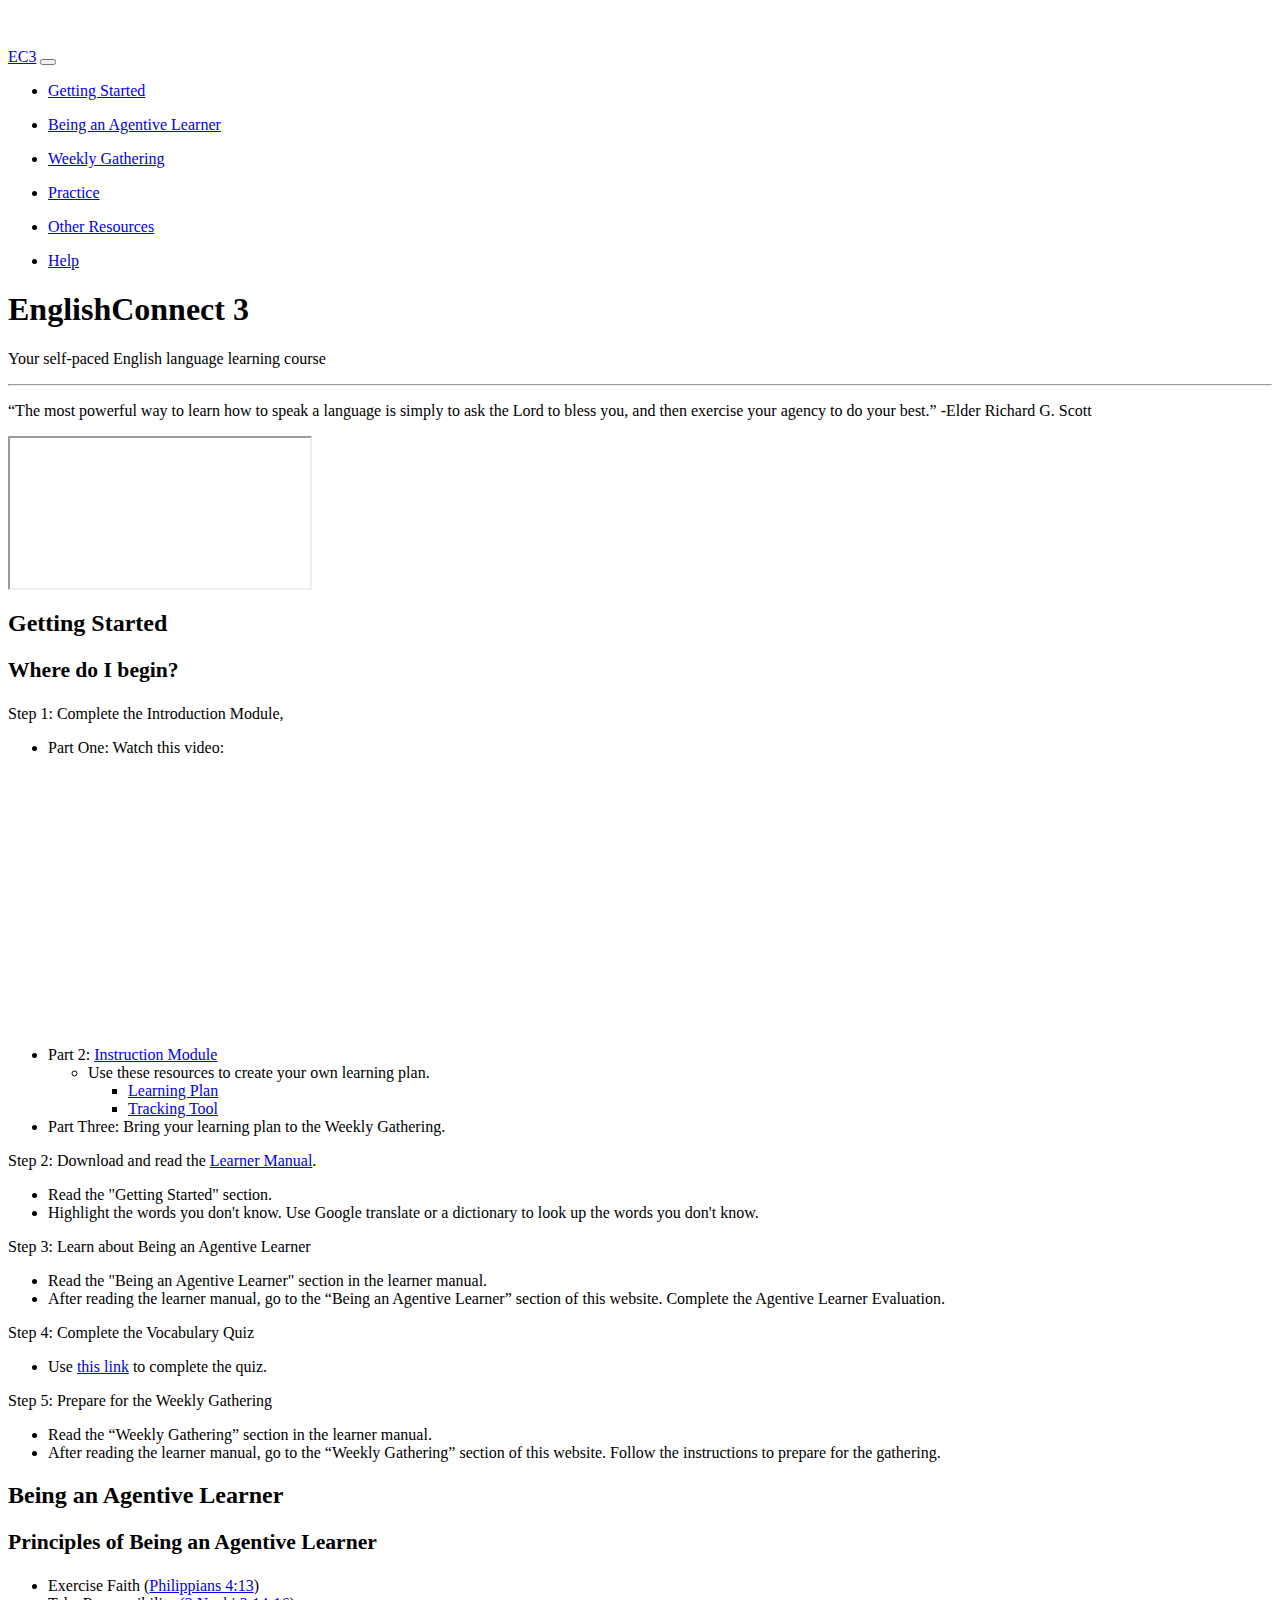
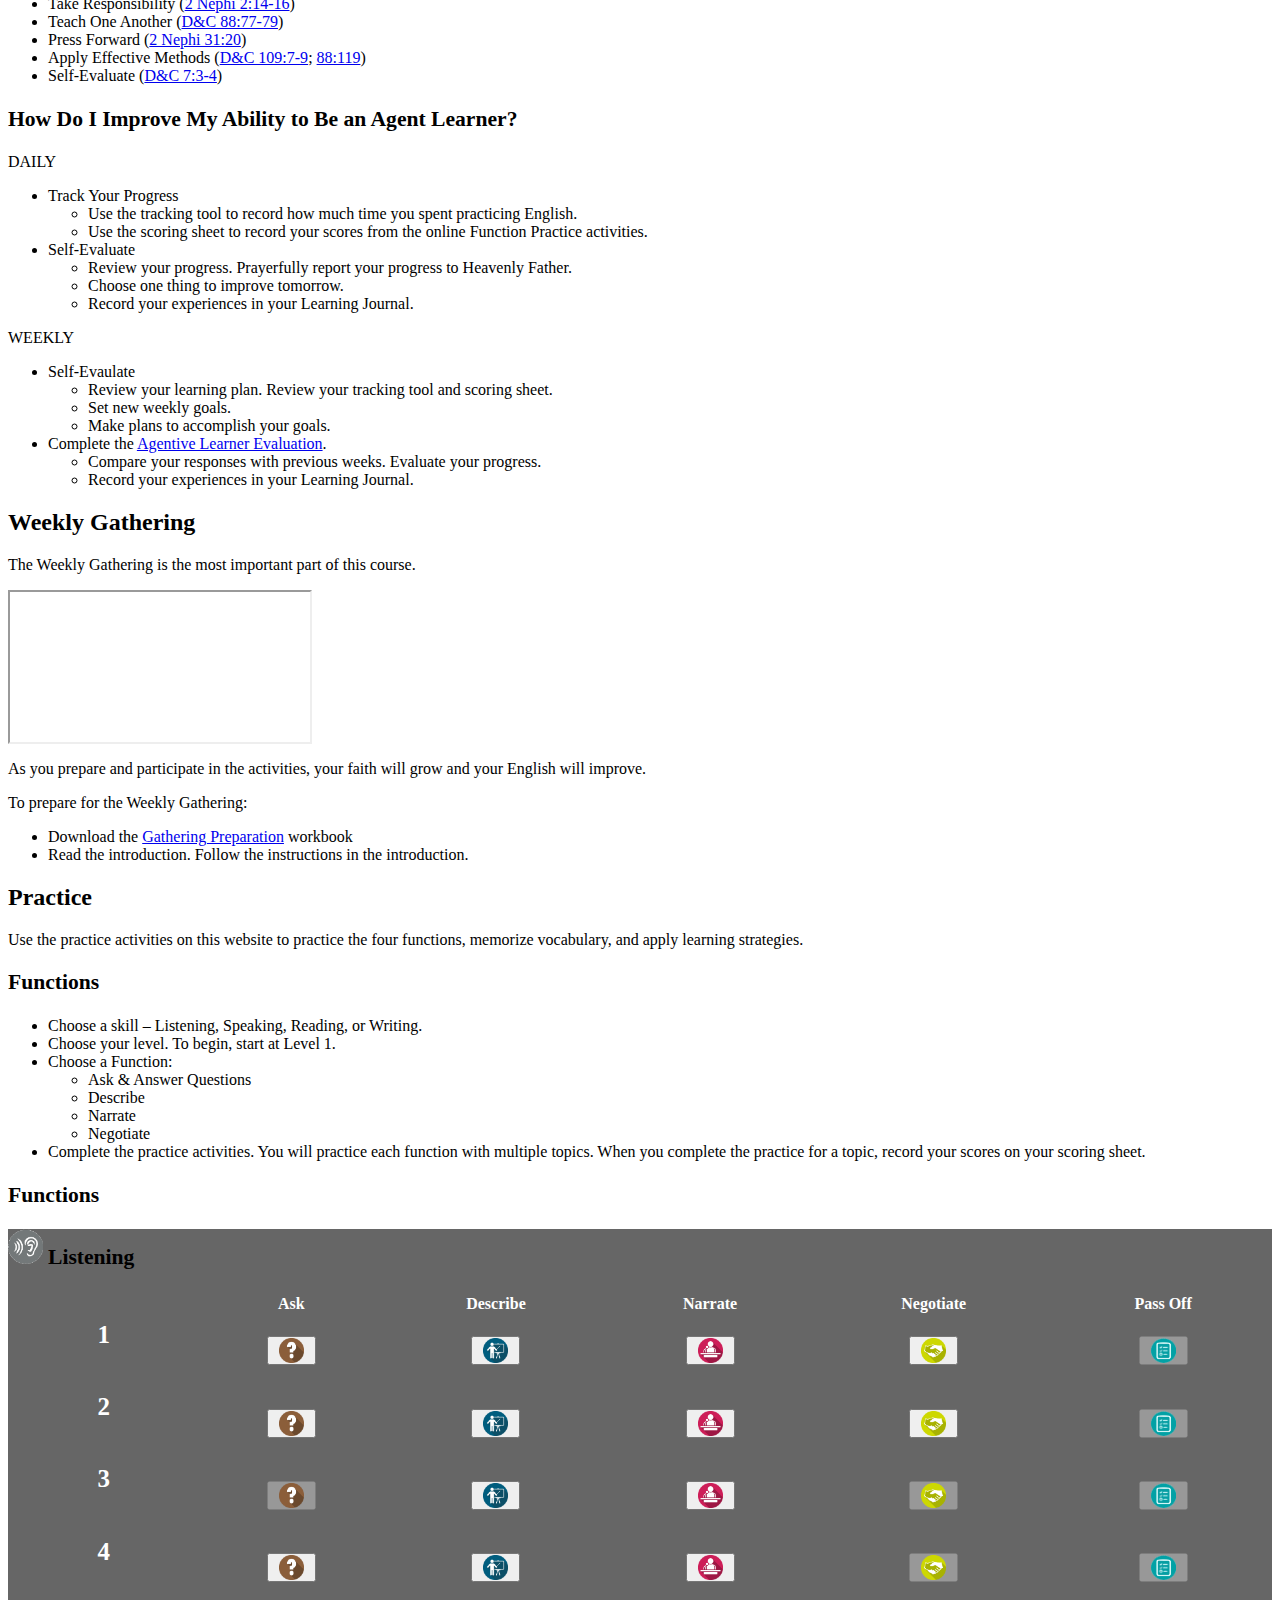
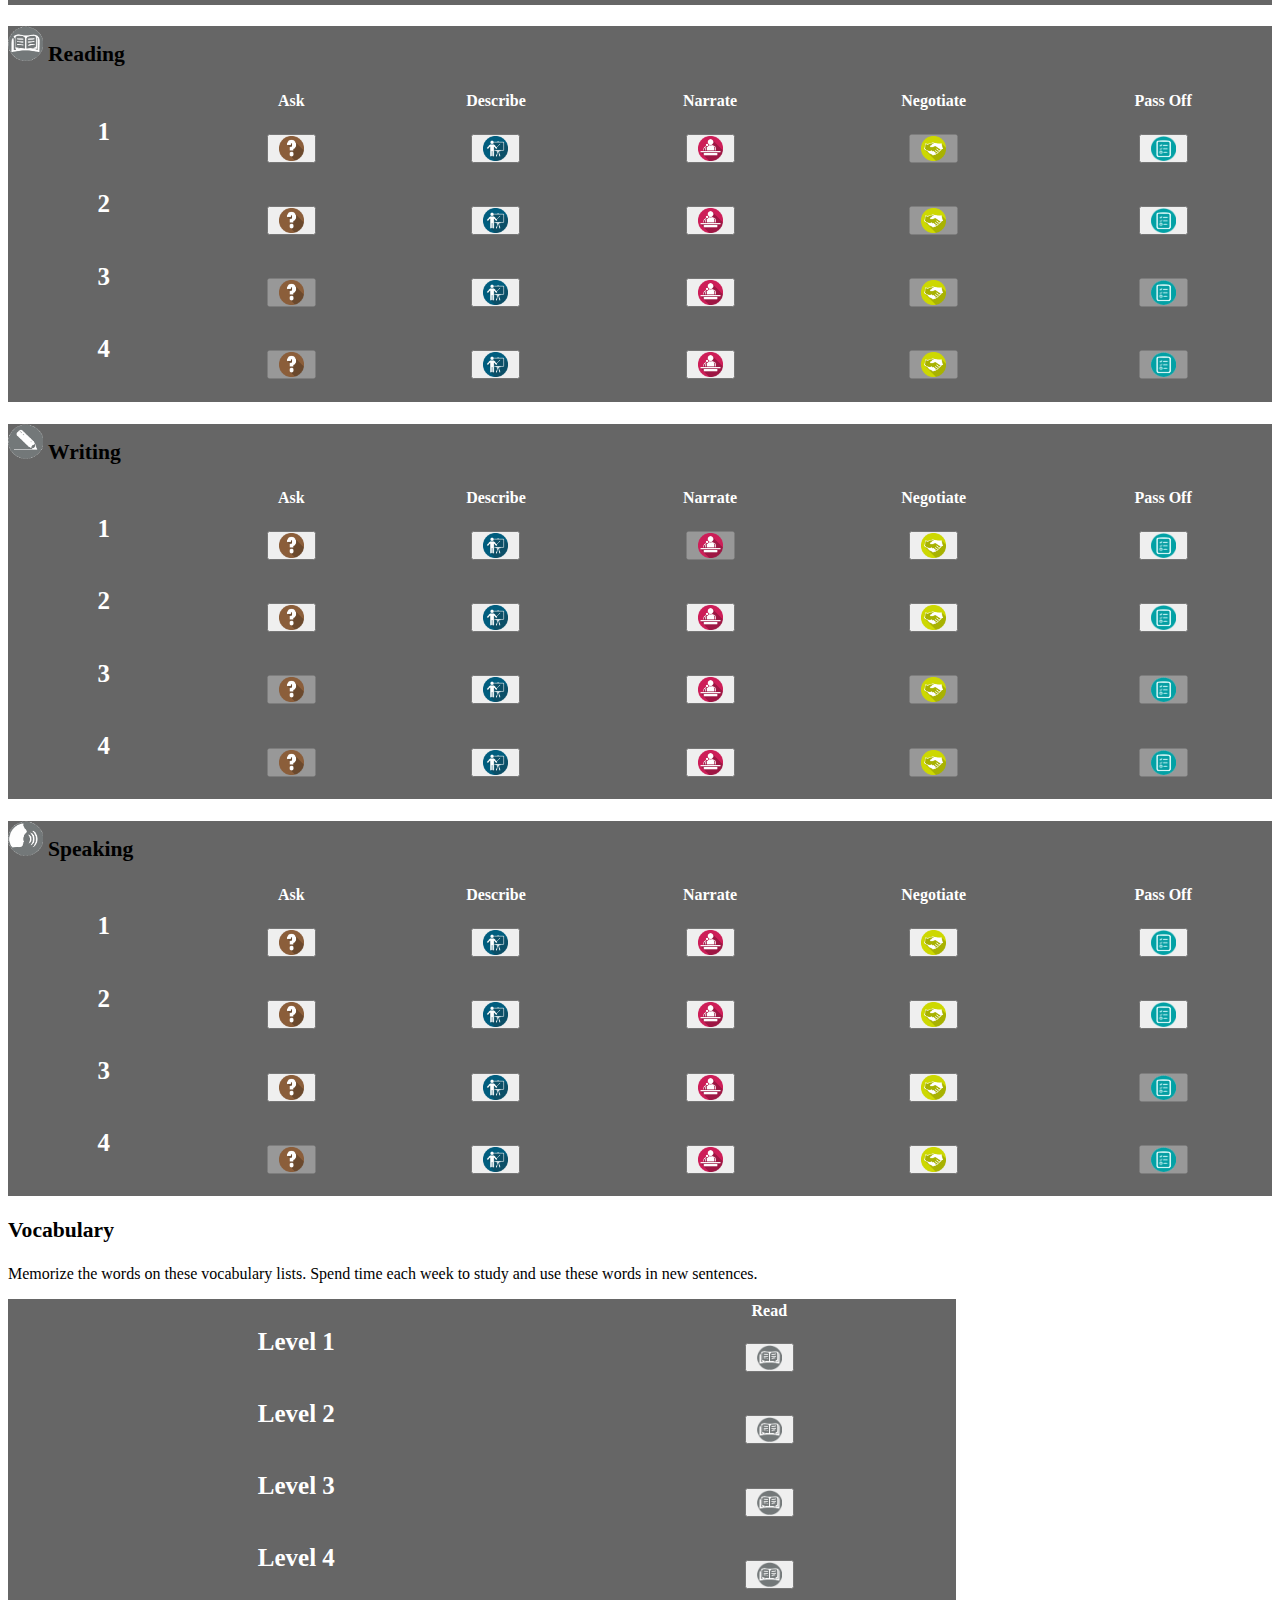
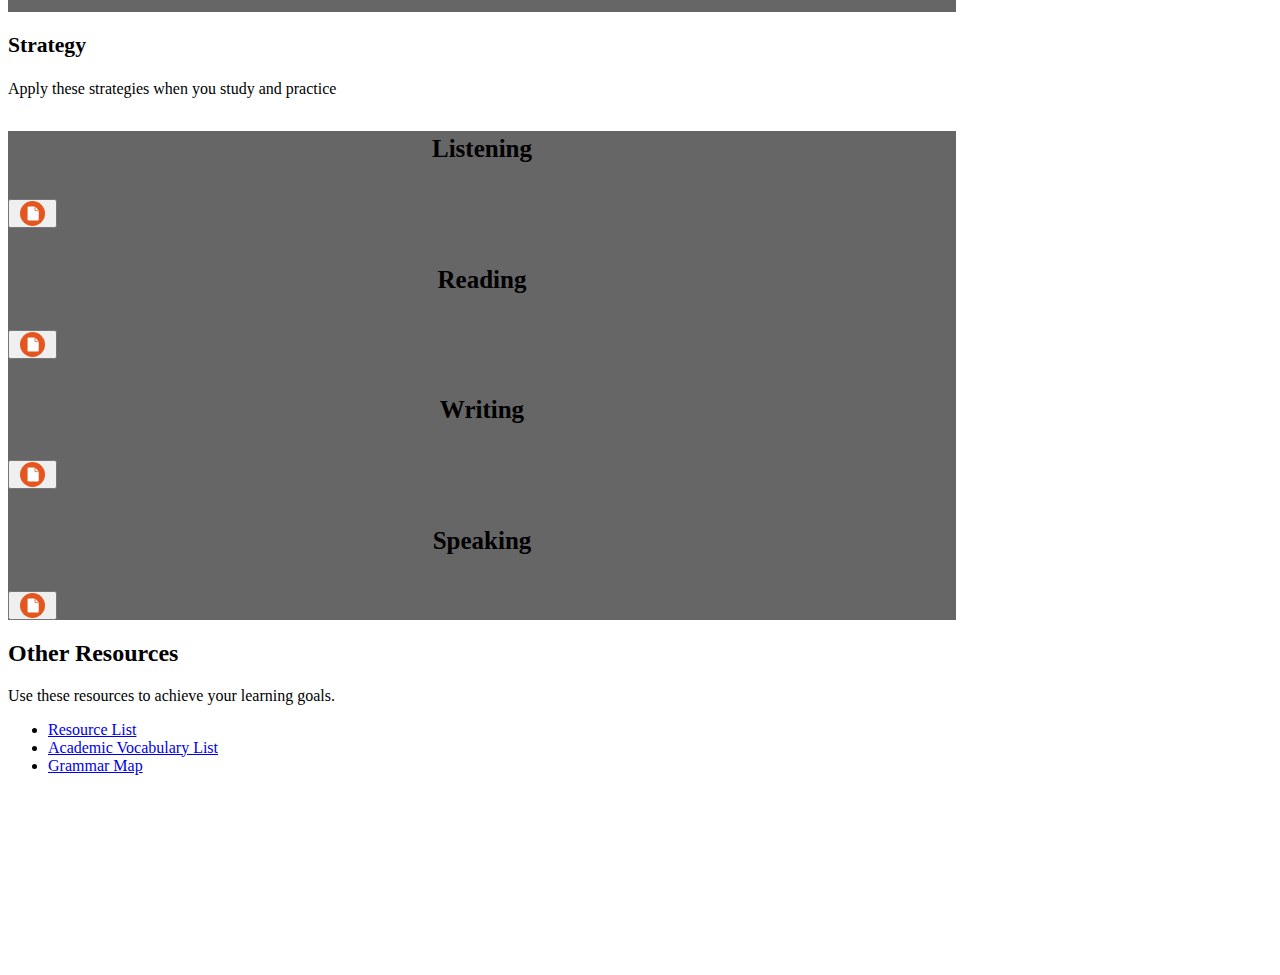
<file: index.html>
<html lang="en">

<head>
    <meta charset="utf-8">
    <title>EnglishConnect 3</title>
    <meta name="English Connect 3" content="English as a second language">
    <meta name="DidymusBenson" content="BYU-Idaho">
    <meta name="viewport" content="width=device-width, initial-scale=1, shrink-to-fit=no">
    <!-- BOOTSTRAP -->
    <link rel="stylesheet" href="https://maxcdn.bootstrapcdn.com/bootstrap/4.0.0-beta/css/bootstrap.min.css" integrity="sha384-/Y6pD6FV/Vv2HJnA6t+vslU6fwYXjCFtcEpHbNJ0lyAFsXTsjBbfaDjzALeQsN6M" crossorigin="anonymous">
    <link rel="stylesheet" href="./style.css">
</head>

<body id="top">
    <!-- Separate conainer for the nav -->
    <div class="container fixed-top">
        <nav class="navbar row  navbar-expand-lg navbar-light  " style="background-color: #ffffff;">
            <a class="navbar-brand " href="#top">EC3</a>
            <button class="navbar-toggler" type="button" data-toggle="collapse" data-target="#navbarSupportedContent" aria-controls="navbarSupportedContent" aria-expanded="false" aria-label="Toggle navigation">
                <span class="navbar-toggler-icon"></span>
            </button>
            <div class="collapse navbar-collapse" id="navbarSupportedContent">
                <ul class="navbar-nav ml-auto">
                    <li class="nav-item"><a class="nav-link" href="#getting_started">Getting Started</a></li>
                </ul>
                <ul class="navbar-nav ml-auto">
                    <li class="nav-item"><a class="nav-link" href="#agentive_learning">Being an Agentive Learner</a></li>
                </ul>
                <ul class="navbar-nav ml-auto">
                    <li class="nav-item"><a class="nav-link" href="#weekly_gathering">Weekly Gathering</a></li>
                </ul>
                <ul class="navbar-nav ml-auto">
                    <li class="nav-item"><a class="nav-link" href="#practice">Practice</a></li>
                </ul>
                <ul class="navbar-nav ml-auto">
                    <li class="nav-item "><a class="nav-link" href="#other_resources">Other Resources</a></li>
                </ul>
                <ul class="navbar-nav ml-auto">
                    <li class="nav-item dark-bg"><a class="nav-link" target="_blank" href="https://byui.az1.qualtrics.com/jfe/form/SV_6QhmgO7v782ZADb">Help</a></li>
                </ul>
            </div>
        </nav>
    </div>
    <!-- Container for the body -->
    <div class="container mt-5">
        <div class="jumbotron">
            <div class="row">
                <div class="col-lg-6 col-md-12">
                    <h1 class="display-4">EnglishConnect 3</h1>
                    <p class="lead">Your self-paced English language learning course</p>
                    <hr class="my-4">
                    <p>“The most powerful way to learn how to speak a language is simply to ask the Lord to bless you, and then exercise your agency to do your best.” -Elder Richard G. Scott</p>
                    <p class="lead">
                    </p>
                </div>
                <div class="col-lg-6 col-md-12">
                    <div class=" embed-responsive embed-responsive-16by9">

                        <iframe class="embed-responsive-item" src="https://cdnapisec.kaltura.com/p/1157612/sp/115761200/embedIframeJs/uiconf_id/33020032/partner_id/1157612?iframeembed=true&playerId=kaltura_player&entry_id=0_cpcfxoup&flashvars[streamerType]=auto" allowfullscreen></iframe>
                    </div>
                </div>
            </div>
        </div>
    </div>

    <div class="container">

        <div class="row justify-content-center">
            <div class="col-md-12 col-lg-10 ">
                <h2 class="anchorfix" id="getting_started">Getting Started</h2>



                <h3>Where do I begin?</h3>
                <p>Step 1: Complete the Introduction Module,</p>
                <ul>
                    <li>Part One: Watch this video:<br>
                        <iframe id="kaltura_player" src="https://cdnapisec.kaltura.com/p/1157612/sp/115761200/embedIframeJs/uiconf_id/41338032/partner_id/1157612?iframeembed=true&playerId=kaltura_player&entry_id=0_ud9xomdm&flashvars[streamerType]=auto&amp;flashvars[localizationCode]=en&amp;flashvars[leadWithHTML5]=true&amp;flashvars[sideBarContainer.plugin]=true&amp;flashvars[sideBarContainer.position]=left&amp;flashvars[sideBarContainer.clickToClose]=true&amp;flashvars[chapters.plugin]=true&amp;flashvars[chapters.layout]=vertical&amp;flashvars[chapters.thumbnailRotator]=false&amp;flashvars[streamSelector.plugin]=true&amp;flashvars[EmbedPlayer.SpinnerTarget]=videoHolder&amp;flashvars[dualScreen.plugin]=true&amp;&wid=0_i9pfs370" width="400" height="285" allowfullscreen webkitallowfullscreen mozAllowFullScreen frameborder="0" title="Kaltura Player"></iframe>
                    </li>
                    <li>Part 2: <a href="./IntroductionModule.pdf">Instruction Module</a>
                        <ul>
                            <li> Use these resources to create your own learning plan.
                                <ul>
                                    <li><a href="./GoalsTemplate_Master.pdf">Learning Plan</a></li>
                                    <li><a href="./My-tracking-tool-v2_Master.pdf">Tracking Tool</a></li>
                                </ul>
                            </li>
                        </ul>
                    </li>
                    <li>Part Three: Bring your learning plan to the Weekly Gathering.</li>
                </ul>
                <p>Step 2: Download and read the <a href="./ENGLISHCONNECT%203_LearnerManual_V2.pdf">Learner Manual</a>.</p>
                <ul>
                    <li>Read the "Getting Started" section.</li>
                    <li>Highlight the words you don't know. Use Google translate or a dictionary to look up the words you don't know.</li>
                </ul>

                <p>Step 3: Learn about Being an Agentive Learner</p>
                <ul>
                    <li>Read the "Being an Agentive Learner" section in the learner manual.</li>
                    <li>After reading the learner manual, go to the “Being an Agentive Learner” section of this website. Complete the Agentive Learner Evaluation.</li>
                </ul>
                <p>Step 4: Complete the Vocabulary Quiz</p>
                <ul>
                    <li>Use <a href="https://byui.az1.qualtrics.com/jfe/form/SV_3rVnRM2CjA4zJel">this link</a> to complete the quiz.</li>
                </ul>

                <p>Step 5: Prepare for the Weekly Gathering</p>
                <ul>
                    <li>Read the “Weekly Gathering” section in the learner manual.</li>
                    <li>
                        After reading the learner manual, go to the “Weekly Gathering” section of this website. Follow the instructions to prepare for the gathering.</li>
                </ul>






            </div>
        </div>

        <div class="row justify-content-center">
            <div class="col-md-12 col-lg-10">
                <h2 class="anchorfix" id="agentive_learning">Being an Agentive Learner</h2>

                <!--
                <h3>What Is an Agentive Learner?</h3>
                <p>An agentive learner chooses to act, and not be acted upon (<a href="https://www.lds.org/scriptures/bofm/2-ne/2.2">2 Nephi 2:14-16</a>). An agentive learner has a vision for who they will become, and consistently works toward that vision.</p>
                <p>You can be an agentive learner. You are a child of God. You have divine nature and potential. As a child of God, you are endowed with power to act, and not be acted upon (<a href="https://www.lds.org/scriptures/bofm/2-ne/2.2">2 Nephi 2:14-16</a>). You can decide who you will become and what you will achieve in this life.</p>
                <p>Learning English isn’t easy, but when you choose to be an agent of your own learning, you can accomplish your goals!</p>

                <p>As you study, strive to apply the principles outlined below.</p>
-->


                <h3>Principles of Being an Agentive Learner</h3>
                <ul>
                    <li>Exercise Faith (<a href="https://www.lds.org/scriptures/nt/philip/4.13">Philippians 4:13</a>)</li>
                    <li>Take Responsibility (<a href="https://www.lds.org/scriptures/bofm/2-ne/2.2">2 Nephi 2:14-16</a>)</li>
                    <li>Teach One Another (<a href="https://www.lds.org/scriptures/dc-testament/dc/88.77-79">D&amp;C 88:77-79</a>)</li>
                    <li>Press Forward (<a href="https://www.lds.org/scriptures/bofm/2-ne/31.20">2 Nephi 31:20</a>)</li>
                    <li>Apply Effective Methods (<a href="https://www.lds.org/scriptures/dc-testament/dc/109">D&amp;C 109:7-9</a>; <a href="https://www.lds.org/scriptures/dc-testament/dc/88">88:119</a>)</li>
                    <li>Self-Evaluate (<a href="https://www.lds.org/scriptures/dc-testament/dc/7.html">D&amp;C 7:3-4</a>)</li>
                </ul>

                <h3>How Do I Improve My Ability to Be an Agent Learner?</h3>
                <p>DAILY</p>
                <ul>
                    <li>Track Your Progress</li>

                    <ul>
                        <li>Use the tracking tool to record how much time you spent practicing English.</li>

                        <li>Use the scoring sheet to record your scores from the online Function Practice activities.</li>
                    </ul>

                    <li>Self-Evaluate</li>

                        <ul>
                            <li>Review your progress. Prayerfully report your progress to Heavenly Father.</li>

                            <li>Choose one thing to improve tomorrow.</li>

                            <li>Record your experiences in your Learning Journal.</li>
                        </ul>
                </ul>
                <p>WEEKLY</p>
                <ul>
                    <li>Self-Evaulate</li>
                    <ul>
                        <li>Review your learning plan. Review your tracking tool and scoring sheet.</li>

                        <li>Set new weekly goals.</li>
                        <li>Make plans to accomplish your goals.</li>
                    </ul>
                    <li>Complete the <a href="https://goo.gl/forms/BJpwc9NFSfZ4cSHL2" target="_blank">Agentive Learner Evaluation</a>. </li>
                        <ul>
                            <li>Compare your responses with previous weeks. Evaluate your progress.</li>
                            <li>Record your experiences in your Learning Journal.</li>
                        </ul>
                </ul>
<!--

                <h3>Where Do I Start?</h3>
                <p>Download the <a href="./ENGLISHCONNECT%203_LearnerManual_V2.pdf">Learner Manual</a></p>
                <p>Use the Learning Plan to complete the steps listed below.</p>
                <ul>
                    <li>Step 1: Create Your Vision</li>
                    <li>Step 2: Set Goals</li>
                    <li>Step 3: Make Plans</li>
                    <li>Step 4: Act in Faith</li>
                    <li>Step 5: Self-Evaluate</li>
                </ul>
-->
            </div>
        </div>

        <div class="row justify-content-center">
            <div class="col-md-12 col-lg-10">
                <h2 class="anchorfix" id="weekly_gathering">Weekly Gathering</h2>

                <p>The Weekly Gathering is the most important part of this course.</p>
                <div class=" embed-responsive embed-responsive-16by9">
                    <iframe class="embed-responsive-item" src="https://cdnapisec.kaltura.com/p/1157612/sp/115761200/embedIframeJs/uiconf_id/30858002/partner_id/1157612?iframeembed=true&playerId=kaltura_player&entry_id=0_x0os6fmc&flashvars[streamerType]=auto" allowfullscreen></iframe>
                </div>

                <p>As you prepare and participate in the activities, your faith will grow and your English will improve.</p>

                <p>To prepare for the Weekly Gathering:</p>
                <ul>
                    <li>Download the <a href="EC3_WeeklyGatheringPreparation_Block3.pdf" target="_blank">Gathering Preparation</a> workbook</li>
                    <li>Read the introduction. Follow the instructions in the introduction.</li>
                </ul>
            </div>
        </div>

        <div class="row justify-content-center">
            <div class="col-md-12 col-lg-10">
                <h2 class="anchorfix" id="practice">Practice</h2>
                <p>Use the practice activities on this website to practice the four functions, memorize vocabulary, and apply learning strategies.</p>
                <h3>Functions</h3>
                <ul>
                    <li>Choose a skill – Listening, Speaking, Reading, or Writing.</li>
                    <li>Choose your level. To begin, start at Level 1. </li>
                    <li>Choose a Function:</li>
                    <ul>
                        <li> Ask &amp; Answer Questions</li>
                        <li> Describe</li>
                        <li> Narrate</li>
                        <li> Negotiate</li>
                    </ul>
                    <li>Complete the practice activities. You will practice each function with multiple topics. When you complete the practice for a topic, record your scores on your scoring sheet.</li>
                </ul>
                <h3>Functions</h3>
                <div class="row ">
                    <div class="col-lg-12 col-xl-6 my-3  ">
                        <div class="card   pathway-purple">
                            <div class="card-body justify-content-center">
                                <h3 class="card-title"><img src="site/listening-icon.png">Listening</h3>
                                <table>
                                    <thead>
                                        <tr>
                                            <th>&nbsp;</th>
                                            <th>Ask</th>
                                            <th>Describe</th>
                                            <th>Narrate</th>
                                            <th>Negotiate</th>
                                            <th>Pass Off</th>
                                        </tr>
                                    </thead>
                                    <tbody>
                                        <tr>
                                            <td>
                                                <h4>1</h4>
                                            </td>
                                            <td>
                                                <button type="button" class="btn btn-light btn-outline-info">
                                                    <a href="https://pathway.lds.org/LangEval/Test?source=FP_L1_AS_POC2_V1&provider=EC" target="_blank"><img src="site/Icon_AskAnswer.png"></a>
                                                </button>
                                            </td>
                                            <td>
                                                <button type="button" class="btn btn-light btn-outline-info">
                                                    <a href="https://pathway.lds.org/LangEval/Test?source=FP_L1_DE_POC2_V1&provider=EC" target="_blank"><img src="site/Icon_Describe.png"></a>
                                                </button>
                                            </td>
                                            <td>
                                                <button type="button" class="btn btn-light btn-outline-info">
                                                    <a href="https://pathway.lds.org/LangEval/Test?source=FP_L1_NA_POC2_V1&provider=EC" target="_blank"><img src="site/Icon_Narrate.png"></a>
                                                </button>
                                            </td>
                                            <td>
                                                <button type="button" class="btn btn-light btn-outline-info">
                                                    <a href="https://pathway.lds.org/LangEval/Test?source=FP_L1_NE_POC2_V1&provider=EC" target="_blank"><img src="site/Icon_Negotiate.png"></a>
                                                </button>
                                            </td>
                                            <td>
                                                <button type="button" class="btn btn-light" disabled>
                                                    <a href="javascript:;" target="_blank">
                                                        <img src="site/proficiency-icon.png">
                                                    </a>
                                                </button>
                                            </td>
                                        </tr>
                                        <tr>
                                            <td>
                                                <h4>2</h4>
                                            </td>
                                            <td>
                                                <button type="button" class="btn btn-light btn-outline-info">
                                                    <a href="https://pathway.lds.org/LangEval/Test?source=FP_L2_AS_POC2_V1&provider=EC" target="_blank"><img src="site/Icon_AskAnswer.png"></a>
                                                </button>
                                            </td>
                                            <td>
                                                <button type="button" class="btn btn-light btn-outline-info">
                                                    <a href="https://pathway.lds.org/LangEval/Test?source=FP_L2_DE_POC2_V1&provider=EC" target="_blank"><img src="site/Icon_Describe.png"></a>
                                                </button>
                                            </td>
                                            <td>
                                                <button type="button" class="btn btn-light btn-outline-info">
                                                    <a href="https://pathway.lds.org/LangEval/Test?source=FP_L2_NA_POC2_V1&provider=EC" target="_blank"><img src="site/Icon_Narrate.png"></a>
                                                </button>
                                            </td>
                                            <td>
                                                <button type="button" class="btn btn-light btn-outline-info">
                                                    <a href="https://pathway.lds.org/LangEval/Test?source=FP_L2_NE_POC2_V1&provider=EC" target="_blank"><img src="site/Icon_Negotiate.png"></a>
                                                </button>
                                            </td>
                                            <td>
                                                <button type="button" class="btn btn-light" disabled>
                                                    <a href="javascript:;" target="_blank">
                                                        <img src="site/proficiency-icon.png">
                                                    </a>
                                                </button>
                                            </td>
                                        </tr>
                                        <tr>
                                            <td>
                                                <h4>3</h4>
                                            </td>
                                            <td>
                                                <button type="button" class="btn btn-light" disabled>
                                                    <a href="javascript:;" target="_blank"><img src="site/Icon_AskAnswer.png"></a>
                                                </button>
                                            </td>
                                            <td>
                                                <button type="button" class="btn btn-light btn-outline-info">
                                                    <a href="https://pathway.lds.org/LangEval/Test?source=FP_L3_DE_POC2_V1&provider=EC" target="_blank"><img src="site/Icon_Describe.png"></a>
                                                </button>
                                            </td>
                                            <td>
                                                <button type="button" class="btn btn-light btn-outline-info">
                                                    <a href="https://pathway.lds.org/LangEval/Test?source=FP_L3_NA_POC2_V1&provider=EC" target="_blank"><img src="site/Icon_Narrate.png"></a>
                                                </button>
                                            </td>
                                            <td>
                                                <button type="button" class="btn btn-light" disabled>
                                                    <a href="javascript:;" target="_blank"><img src="site/Icon_Negotiate.png"></a>
                                                </button>
                                            </td>
                                            <td>
                                                <button type="button" class="btn btn-light" disabled>
                                                    <a href="javascript:;" target="_blank">
                                                        <img src="site/proficiency-icon.png">
                                                    </a>
                                                </button>
                                            </td>
                                        </tr>
                                        <tr>
                                            <td>
                                                <h4>4</h4>
                                            </td>
                                            <td>
                                                <button type="button" class="btn btn-light btn-outline-info">
                                                    <a href="https://pathway.lds.org/LangEval/Test?source=FP_L4_AS_POC2_V1&provider=EC" target="_blank"><img src="site/Icon_AskAnswer.png"></a>
                                                </button>
                                            </td>
                                            <td>
                                                <button type="button" class="btn btn-light btn-outline-info">
                                                    <a href="https://pathway.lds.org/LangEval/Test?source=FP_L4_DE_POC2_V1&provider=EC" target="_blank"><img src="site/Icon_Describe.png"></a>
                                                </button>
                                            </td>
                                            <td>
                                                <button type="button" class="btn btn-light btn-outline-info">
                                                    <a href="https://pathway.lds.org/LangEval/Test?source=FP_L4_NA_POC2_V1&provider=EC" target="_blank"><img src="site/Icon_Narrate.png"></a>
                                                </button>
                                            </td>
                                            <td>
                                                <button type="button" class="btn btn-light" disabled>
                                                    <a href="javascript:;" target="_blank"><img src="site/Icon_Negotiate.png"></a>
                                                </button>
                                            </td>
                                            <td>
                                                <button type="button" class="btn btn-light" disabled>
                                                    <a href="javascript:;" target="_blank">
                                                        <img src="site/proficiency-icon.png">
                                                    </a>
                                                </button>
                                            </td>
                                        </tr>
                                    </tbody>
                                </table>
                            </div>
                        </div>
                    </div>
                    <div class="col-lg-12 col-xl-6 my-3  ">
                        <div class="card  pathway-red ">
                            <div class="card-body justify-content-center">
                                <h3 class="card-title"><img src="site/reading-icon.png">Reading</h3>
                                <table>
                                    <thead>
                                        <tr>
                                            <th>&nbsp;</th>
                                            <th>Ask</th>
                                            <th>Describe</th>
                                            <th>Narrate</th>
                                            <th>Negotiate</th>
                                            <th>Pass Off</th>
                                        </tr>
                                    </thead>
                                    <tbody>
                                        <tr>
                                            <td>
                                                <h4>1</h4>
                                            </td>
                                            <td>
                                                <button type="button" class="btn btn-light btn-outline-info">
                                                    <a href="https://pathway.lds.org/LangEval/Test?source=FP_R1_AS_POC2_V2&provider=EC" target="_blank"><img src="site/Icon_AskAnswer.png"></a>
                                                </button>
                                            </td>
                                            <td>
                                                <button type="button" class="btn btn-light btn-outline-info">
                                                    <a href="https://pathway.lds.org/LangEval/Test?source=FP_R1_DE_POC2_V2&provider=EC" target="_blank"><img src="site/Icon_Describe.png"></a>
                                                </button>
                                            </td>
                                            <td>
                                                <button type="button" class="btn btn-light btn-outline-info">
                                                    <a href="https://pathway.lds.org/LangEval/Test?source=FP_R1_NA_POC2_V2&provider=EC" target="_blank"><img src="site/Icon_Narrate.png"></a>
                                                </button>
                                            </td>
                                            <td>
                                                <button type="button" class="btn btn-light " disabled>
                                                    <a href="javascript:;" target="_blank"><img src="site/Icon_Negotiate.png"></a>
                                                </button>
                                            </td>
                                            <td>
                                                <button type="button" class="btn btn-light btn-outline-info">
                                                    <a href="https://pathway.lds.org/LangEval/Test?source=PC_R1_E1_POC2_V2&provider=EC" target="_blank"><img src="site/proficiency-icon.png"></a>
                                                </button>
                                            </td>
                                        </tr>
                                        <tr>
                                            <td>
                                                <h4>2</h4>
                                            </td>
                                            <td>
                                                <button type="button" class="btn btn-light btn-outline-info">
                                                    <a href="https://pathway.lds.org/LangEval/Test?source=FP_R2_AS_POC2_V2&provider=EC" target="_blank"><img src="site/Icon_AskAnswer.png"></a>
                                                </button>
                                            </td>
                                            <td>
                                                <button type="button" class="btn btn-light btn-outline-info">
                                                    <a href="https://pathway.lds.org/LangEval/Test?source=FP_R2_DE_POC2_V2&provider=EC" target="_blank"><img src="site/Icon_Describe.png"></a>
                                                </button>
                                            </td>
                                            <td>
                                                <button type="button" class="btn btn-light btn-outline-info">
                                                    <a href="https://pathway.lds.org/LangEval/Test?source=FP_R2_NA_POC2_V2&provider=EC" target="_blank"><img src="site/Icon_Narrate.png"></a>
                                                </button>
                                            </td>
                                            <td>
                                                <button type="button" class="btn btn-light" disabled>
                                                    <a href="javascript:;" target="_blank"><img src="site/Icon_Negotiate.png"></a>
                                                </button>
                                            </td>
                                            <td>
                                                <button type="button" class="btn btn-light btn-outline-info">
                                                    <a href="https://pathway.lds.org/LangEval/Test?source=PC_R2_E1_POC2_V2&provider=EC" target="_blank"><img src="site/proficiency-icon.png"></a>
                                                </button>
                                            </td>
                                        </tr>
                                        <tr>
                                            <td>
                                                <h4>3</h4>
                                            </td>
                                            <td>
                                                <button type="button" class="btn btn-light" disabled>
                                                    <a href="javascript:;" target="_blank"><img src="site/Icon_AskAnswer.png"></a>
                                                </button>
                                            </td>
                                            <td>
                                                <button type="button" class="btn btn-light btn-outline-info">
                                                    <a href="https://pathway.lds.org/LangEval/Test?source=FP_R3_DE_POC2_V2&provider=EC" target="_blank"><img src="site/Icon_Describe.png"></a>
                                                </button>
                                            </td>
                                            <td>
                                                <button type="button" class="btn btn-light btn-outline-info">
                                                    <a href="https://pathway.lds.org/LangEval/Test?source=FP_R3_NA_POC2_V2&provider=EC" target="_blank"><img src="site/Icon_Narrate.png"></a>
                                                </button>
                                            </td>
                                            <td>
                                                <button type="button" class="btn btn-light" disabled>
                                                    <a href="javascript:;" target="_blank"><img src="site/Icon_Negotiate.png"></a>
                                                </button>
                                            </td>
                                            <td>
                                                <button type="button" class="btn btn-light" disabled>
                                                    <a href="javascript:;" target="_blank"><img src="site/proficiency-icon.png"></a>
                                                </button>
                                            </td>
                                        </tr>
                                        <tr>
                                            <td>
                                                <h4>4</h4>
                                            </td>
                                            <td>
                                                <button type="button" class="btn btn-light" disabled>
                                                    <a href="javascript:;" target="_blank"><img src="site/Icon_AskAnswer.png"></a>
                                                </button>
                                            </td>
                                            <td>
                                                <button type="button" class="btn btn-light btn-outline-info">
                                                    <a href="https://pathway.lds.org/LangEval/Test?source=FP_R4_DE_POC2_V2&provider=EC" target="_blank"><img src="site/Icon_Describe.png"></a>
                                                </button>
                                            </td>
                                            <td>
                                                <button type="button" class="btn btn-light btn-outline-info">
                                                    <a href="https://pathway.lds.org/LangEval/Test?source=FP_R4_NA_POC2_V2&provider=EC" target="_blank"><img src="site/Icon_Narrate.png"></a>
                                                </button>
                                            </td>
                                            <td>
                                                <button type="button" class="btn btn-light" disabled>
                                                    <a href="javascript:;" target="_blank"><img src="site/Icon_Negotiate.png"></a>
                                                </button>
                                            </td>
                                            <td>
                                                <button type="button" class="btn btn-light" disabled>
                                                    <a href="javascript:;" target="_blank"><img src="site/proficiency-icon.png"></a>
                                                </button>
                                            </td>
                                        </tr>
                                    </tbody>
                                </table>
                            </div>
                        </div>
                    </div>
                </div>
                <!--row-->

                <div class="row">
                    <div class="col-lg-12 col-xl-6 my-3  ">
                        <div class="card  pathway-orange ">
                            <div class="card-body justify-content-center">
                                <h3 class="card-title"><img src="site/pencil-icon.png">Writing</h3>
                                <table>
                                    <thead>
                                        <tr>
                                            <th>&nbsp;</th>
                                            <th>Ask</th>
                                            <th>Describe</th>
                                            <th>Narrate</th>
                                            <th>Negotiate</th>
                                            <th>Pass Off</th>
                                        </tr>
                                    </thead>
                                    <tbody>
                                        <tr>
                                            <td>
                                                <h4>1</h4>
                                            </td>
                                            <td>
                                                <button type="button" class="btn btn-light btn-outline-info">
                                                    <a href="https://pathway.lds.org/LangEval/Test?source=FP_W1_AS_POC2_V2&provider=EC" target="_blank"><img src="site/Icon_AskAnswer.png"></a>
                                                </button>
                                            </td>
                                            <td>
                                                <button type="button" class="btn btn-light btn-outline-info">
                                                    <a href="https://pathway.lds.org/LangEval/Test?source=FP_W1_DE_POC2_V2&provider=EC" target="_blank"><img src="site/Icon_Describe.png"></a>
                                                </button>
                                            </td>
                                            <td>
                                                <button type="button" class="btn btn-light" disabled>
                                                    <a href="javascript:;" target="_blank"><img src="site/Icon_Narrate.png"></a>
                                                </button>
                                            </td>
                                            <td>
                                                <button type="button" class="btn btn-light btn-outline-info">
                                                    <a href="https://pathway.lds.org/LangEval/Test?source=FP_W1_NE_POC2_V2&provider=EC" target="_blank"><img src="site/Icon_Negotiate.png"></a>
                                                </button>
                                            </td>
                                            <td>
                                                <button type="button" class="btn btn-light btn-outline-info">
                                                    <a href="https://pathway.lds.org/LangEval/Test?source=PC_W1_E1_POC2_V2&provider=EC" target="_blank"><img src="site/proficiency-icon.png"></a>
                                                </button>
                                            </td>
                                        </tr>
                                        <tr>
                                            <td>
                                                <h4>2</h4>
                                            </td>
                                            <td>
                                                <button type="button" class="btn btn-light btn-outline-info">
                                                    <a href="https://pathway.lds.org/LangEval/Test?source=FP_W2_AS_POC2_V2&provider=EC" target="_blank"><img src="site/Icon_AskAnswer.png"></a>
                                                </button>
                                            </td>
                                            <td>
                                                <button type="button" class="btn btn-light btn-outline-info">
                                                    <a href="https://pathway.lds.org/LangEval/Test?source=FP_W2_DE_POC2_V2&provider=EC" target="_blank"><img src="site/Icon_Describe.png"></a>
                                                </button>
                                            </td>
                                            <td>
                                                <button type="button" class="btn btn-light btn-outline-info">
                                                    <a href="https://pathway.lds.org/LangEval/Test?source=FP_W2_NA_POC2_V2&provider=EC" target="_blank"><img src="site/Icon_Narrate.png"></a>
                                                </button>
                                            </td>
                                            <td>
                                                <button type="button" class="btn btn-light btn-outline-info">
                                                    <a href="https://pathway.lds.org/LangEval/Test?source=FP_W2_NE_POC2_V2&provider=EC" target="_blank"><img src="site/Icon_Negotiate.png"></a>
                                                </button>
                                            </td>
                                            <td>
                                                <button type="button" class="btn btn-light btn-outline-info">
                                                    <a href="https://pathway.lds.org/LangEval/Test?source=PC_W2_E1_POC2_V2&provider=EC" target="_blank"><img src="site/proficiency-icon.png"></a>
                                                </button>
                                            </td>
                                        </tr>
                                        <tr>
                                            <td>
                                                <h4>3</h4>
                                            </td>
                                            <td>
                                                <button type="button" class="btn btn-light" disabled>
                                                    <a href="javascript:;" target="_blank"><img src="site/Icon_AskAnswer.png"></a>
                                                </button>
                                            </td>
                                            <td>
                                                <button type="button" class="btn btn-light btn-outline-info">
                                                    <a href="https://pathway.lds.org/LangEval/Test?source=FP_W3_DE_POC2_V2&provider=EC" target="_blank"><img src="site/Icon_Describe.png"></a>
                                                </button>
                                            </td>
                                            <td>
                                                <button type="button" class="btn btn-light btn-outline-info">
                                                    <a href="https://pathway.lds.org/LangEval/Test?source=FP_W3_NA_POC2_V2&provider=EC" target="_blank"><img src="site/Icon_Narrate.png"></a>
                                                </button>
                                            </td>
                                            <td>
                                                <button type="button" class="btn btn-light" disabled>
                                                    <a href="javascript:;" target="_blank"><img src="site/Icon_Negotiate.png"></a>
                                                </button>
                                            </td>
                                            <td>
                                                <button type="button" class="btn btn-light" disabled>
                                                    <a href="javascript:;" target="_blank"><img src="site/proficiency-icon.png"></a>
                                                </button>
                                            </td>
                                        </tr>
                                        <tr>
                                            <td>
                                                <h4>4</h4>
                                            </td>
                                            <td>
                                                <button type="button" class="btn btn-light" disabled>
                                                    <a href="javascript:;" target="_blank"><img src="site/Icon_AskAnswer.png"></a>
                                                </button>
                                            </td>
                                            <td>
                                                <button type="button" class="btn btn-light btn-outline-info">
                                                    <a href="https://pathway.lds.org/LangEval/Test?source=FP_W4_DE_POC2_V2&provider=EC" target="_blank"><img src="site/Icon_Describe.png"></a>
                                                </button>
                                            </td>
                                            <td>
                                                <button type="button" class="btn btn-light btn-outline-info">
                                                    <a href="https://pathway.lds.org/LangEval/Test?source=FP_W4_NA_POC2_V2&provider=EC" target="_blank"><img src="site/Icon_Narrate.png"></a>
                                                </button>
                                            </td>
                                            <td>
                                                <button type="button" class="btn btn-light" disabled>
                                                    <a href="javascript:;" target="_blank"><img src="site/Icon_Negotiate.png"></a>
                                                </button>
                                            </td>
                                            <td>
                                                <button type="button" class="btn btn-light" disabled>
                                                    <a href="javascript:;" target="_blank"><img src="site/proficiency-icon.png"></a>
                                                </button>
                                            </td>
                                        </tr>
                                    </tbody>
                                </table>
                            </div>
                        </div>
                    </div>

                    <div class="col-lg-12 col-xl-6 my-3  ">
                        <div class="card  pathway-blue ">
                            <div class="card-body justify-content-center">
                                <h3 class="card-title"><img src="site/speaking-icon.png">Speaking</h3>

                                <table>
                                    <thead>
                                        <tr>
                                            <th>&nbsp;</th>
                                            <th>Ask</th>
                                            <th>Describe</th>
                                            <th>Narrate</th>
                                            <th>Negotiate</th>
                                            <th>Pass Off</th>
                                        </tr>
                                    </thead>
                                    <tbody>
                                        <tr>
                                            <td>
                                                <h4>1</h4>
                                            </td>
                                            <td>
                                                <button type="button" class="btn btn-light btn-outline-info">
                                                    <a href="https://pathway.lds.org/LangEval/Test?source=FP_S1_AS_POC2_V2&provider=EC" target="_blank"><img src="site/Icon_AskAnswer.png"></a>
                                                </button>
                                            </td>
                                            <td>
                                                <button type="button" class="btn btn-light btn-outline-info">
                                                    <a href="https://pathway.lds.org/LangEval/Test?source=FP_S1_DE_POC2_V2&provider=EC" target="_blank"><img src="site/Icon_Describe.png"></a>
                                                </button>
                                            </td>
                                            <td>
                                                <button type="button" class="btn btn-light btn-outline-info">
                                                    <a href="https://pathway.lds.org/LangEval/Test?source=FP_S1_NA_POC2_V2&provider=EC" target="_blank"><img src="site/Icon_Narrate.png"></a>
                                                </button>
                                            </td>
                                            <td>
                                                <button type="button" class="btn btn-light btn-outline-info">
                                                    <a href="https://pathway.lds.org/LangEval/Test?source=FP_S1_NE_POC2_V2&provider=EC" target="_blank"><img src="site/Icon_Negotiate.png"></a>
                                                </button>
                                            </td>
                                            <td>
                                                <button type="button" class="btn btn-light btn-outline-info">
                                                    <a href="https://pathway.lds.org/LangEval/Test?source=PC_S1_E1_POC2_V2&provider=EC" target="_blank"><img src="site/proficiency-icon.png"></a>
                                                </button>
                                            </td>
                                        </tr>
                                        <tr>
                                            <td>
                                                <h4>2</h4>
                                            </td>
                                            <td>
                                                <button type="button" class="btn btn-light btn-outline-info">
                                                    <a href="https://pathway.lds.org/LangEval/Test?source=FP_S2_AS_POC2_V2&provider=EC" target="_blank"><img src="site/Icon_AskAnswer.png"></a>
                                                </button>
                                            </td>
                                            <td>
                                                <button type="button" class="btn btn-light btn-outline-info">
                                                    <a href="https://pathway.lds.org/LangEval/Test?source=FP_S2_DE_POC2_V2&provider=EC" target="_blank"><img src="site/Icon_Describe.png"></a>
                                                </button>
                                            </td>
                                            <td>
                                                <button type="button" class="btn btn-light btn-outline-info">
                                                    <a href="https://pathway.lds.org/LangEval/Test?source=FP_S2_NA_POC2_V2&provider=EC" target="_blank"><img src="site/Icon_Narrate.png"></a>
                                                </button>
                                            </td>
                                            <td>
                                                <button type="button" class="btn btn-light btn-outline-info">
                                                    <a href="https://pathway.lds.org/LangEval/Test?source=FP_S2_NE_POC2_V2&provider=EC" target="_blank"><img src="site/Icon_Negotiate.png"></a>
                                                </button>
                                            </td>
                                            <td>
                                                <button type="button" class="btn btn-light btn-outline-info">
                                                    <a href="https://pathway.lds.org/LangEval/Test?source=PC_S2_E1_POC2_V2&provider=EC" target="_blank"><img src="site/proficiency-icon.png"></a>
                                                </button>
                                            </td>
                                        </tr>
                                        <tr>
                                            <td>
                                                <h4>3</h4>
                                            </td>
                                            <td>
                                                <button type="button" class="btn btn-light btn-outline-info">
                                                    <a href="https://pathway.lds.org/LangEval/Test?source=FP_S3_AS_POC2_V2&provider=EC" target="_blank"><img src="site/Icon_AskAnswer.png"></a>
                                                </button>
                                            </td>
                                            <td>
                                                <button type="button" class="btn btn-light btn-outline-info">
                                                    <a href="https://pathway.lds.org/LangEval/Test?source=FP_S3_DE_POC2_V2&provider=EC" target="_blank"><img src="site/Icon_Describe.png"></a>
                                                </button>
                                            </td>
                                            <td>
                                                <button type="button" class="btn btn-light btn-outline-info">
                                                    <a href="https://pathway.lds.org/LangEval/Test?source=FP_S3_NA_POC2_V2&provider=EC" target="_blank"><img src="site/Icon_Narrate.png"></a>
                                                </button>
                                            </td>
                                            <td>
                                                <button type="button" class="btn btn-light btn-outline-info">
                                                    <a href="https://pathway.lds.org/LangEval/Test?source=FP_S3_NE_POC2_V2&provider=EC" target="_blank"><img src="site/Icon_Negotiate.png"></a>
                                                </button>
                                            </td>
                                            <td>
                                                <button type="button" class="btn btn-light" disabled>
                                                    <a href="javascript:;" target="_blank"><img src="site/proficiency-icon.png"></a>
                                                </button>
                                            </td>
                                        </tr>
                                        <tr>
                                            <td>
                                                <h4>4</h4>
                                            </td>
                                            <td>
                                                <button type="button" class="btn btn-light" disabled>
                                                    <a href="" target="_blank"><img src="site/Icon_AskAnswer.png"></a>
                                                </button>
                                            </td>
                                            <td>
                                                <button type="button" class="btn btn-light btn-outline-info">
                                                    <a href="https://pathway.lds.org/LangEval/Test?source=FP_S4_DE_POC2_V2&provider=EC" target="_blank"><img src="site/Icon_Describe.png"></a>
                                                </button>
                                            </td>
                                            <td>
                                                <button type="button" class="btn btn-light btn-outline-info">
                                                    <a href="https://pathway.lds.org/LangEval/Test?source=FP_S4_NA_POC2_V2&provider=EC" target="_blank"><img src="site/Icon_Narrate.png"></a>
                                                </button>
                                            </td>
                                            <td>
                                                <button type="button" class="btn btn-light btn-outline-info">
                                                    <a href="https://pathway.lds.org/LangEval/Test?source=FP_S4_NE_POC2_V2&provider=EC" target="_blank"><img src="site/Icon_Negotiate.png"></a>
                                                </button>
                                            </td>
                                            <td>
                                                <button type="button" class="btn btn-light" disabled>
                                                    <a href="javascript:;" target="_blank"><img src="site/proficiency-icon.png"></a>
                                                </button>
                                            </td>
                                        </tr>
                                    </tbody>
                                </table>
                            </div>
                        </div>
                    </div>


                </div>
                <!--row-->
                <div class="row">
                    <div class="col-sm-12 col-md-6 my-3">
                        <h3>Vocabulary</h3>
                        <p>Memorize the words on these vocabulary lists. Spend time each week to study and use these words in new sentences.</p>
                        <div class="card smallCard text-white pathway-blue ">
                            <div class="card-body justify-content-center">

                                <table>
                                    <thead>
                                        <tr>
                                            <th>&nbsp;</th>
                                            
                                            <th>Read</th>
                                        </tr>
                                    </thead>
                                    <tbody>
                                        <tr>
                                            <td>
                                                <h4>Level 1</h4>
                                            </td>
                                            
                                            <td>
                                                <button type="button" class="btn btn-light btn-outline-info">
                                                    <a href="Reading%20Level%201%20Vocabulary%20Workbook.pdf" target="_blank"><img src="site/reading-icon.png"></a>
                                                </button>
                                            </td>
                                        </tr>
                                        <tr>
                                            <td>
                                                <h4>Level 2</h4>
                                            </td>
                                            
                                            <td>
                                                <button type="button" class="btn btn-light btn-outline-info">
                                                    <a href="Reading%20Level%202%20Vocabulary%20Workbook.pdf" target="_blank"><img src="site/reading-icon.png"></a>
                                                </button>
                                            </td>
                                        </tr>
                                        <tr>
                                            <td>
                                                <h4>Level 3</h4>
                                            </td>
                                            
                                            <td>
                                                <button type="button" class="btn btn-light btn-outline-info">
                                                    <a href="Reading%20Level%203%20Vocabulary%20Workbook.pdf" target="_blank"><img src="site/reading-icon.png"></a>
                                                </button>
                                            </td>
                                        </tr>
                                        <tr>
                                            <td>
                                                <h4>Level 4</h4>
                                            </td>
                                            
                                            <td>
                                                <button type="button" class="btn btn-light btn-outline-info">
                                                    <a href="Reading%20Level%204%20Vocabulary%20Workbook.pdf" target="_blank"><img src="site/reading-icon.png"></a>
                                                </button>
                                            </td>
                                        </tr>

                                    </tbody>
                                </table>
                            </div>
                        </div>
                    </div>
                    <div class="col-sm-12 col-md-6 my-3">
                        <h3>Strategy</h3>
                        <p>Apply these strategies when you study and practice</p>
                        <div class="card smallCard  pathway-yellow">
                            <div class="card-body justify-content-center">
                                <!--                                <h3 class="card-title">strategy</h3>-->
                                <div class="btn-toolbar my-1" role="toolbar" aria-label="Toolbar with button groups">
                                    <div class="btn-group mr-auto" role="group" aria-label="Basic example">
                                        <h4>Listening</h4>
                                    </div>


                                    <div class="btn-group ml-auto" role="group" aria-label="Basic example">
                                        <button type="button" class="btn btn-light btn-outline-info">
                                            <a href="Listening%20Strategy%20Instruction.pdf" target="_blank"><img src="site/file.svg"></a>
                                        </button>
                                    </div>

                                </div>
                                <div class="btn-toolbar my-1" role="toolbar" aria-label="Toolbar with button groups">
                                    <div class="btn-group mr-auto" role="group" aria-label="Basic example">
                                        <h4>Reading</h4>
                                    </div>

                                    <div class="btn-group ml-auto" role="group" aria-label="Basic example">
                                        <button type="button" class="btn btn-light btn-outline-info">
                                            <a href="Reading%20Strategy%20Instruction.pdf" target="_blank"><img src="site/file.svg"></a>
                                        </button>
                                    </div>

                                </div>
                                <div class="btn-toolbar my-1" role="toolbar" aria-label="Toolbar with button groups">
                                    <div class="btn-group mr-auto" role="group" aria-label="Basic example">
                                        <h4>Writing</h4>
                                    </div>

                                    <div class="btn-group ml-auto" role="group" aria-label="Basic example">
                                        <button type="button" class="btn btn-light btn-outline-info">
                                            <a href="Writing%20Strategy%20Instruction.pdf" target="_blank"><img src="site/file.svg"></a>
                                        </button>
                                    </div>

                                </div>
                                <div class="btn-toolbar my-1" role="toolbar" aria-label="Toolbar with button groups">
                                    <div class="btn-group mr-auto" role="group" aria-label="Basic example">
                                        <h4>Speaking</h4>
                                    </div>

                                    <div class="btn-group ml-auto" role="group" aria-label="Basic example">
                                        <button type="button" class="btn btn-light btn-outline-info">
                                            <a href="Speaking%20Strategy%20Instruction.pdf" target="_blank"><img src="site/file.svg"></a>
                                        </button>
                                    </div>
                                </div>
                            </div>
                        </div>
                    </div>

                </div>
            </div>
        </div>

        <div class="row justify-content-center">
            <div class="col-md-12 col-lg-10">
                <h2 class="anchorfix" id="other_resources">Other Resources</h2>
                <p>Use these resources to achieve your learning goals.</p>
                <ul>
                    <li><a href="EC3_Resource_List.pdf" target="_blank">Resource List</a></li>

                    <li><a href="http://www.oxfordlearnersdictionaries.com/us/wordlist/english/academic/" target="_blank">Academic Vocabulary List</a></li>

                    <li><a href="grammar%20map.pdf" target="_blank">Grammar Map</a></li>
                </ul>
            </div>
        </div>
        <!-- container -->
    </div>



    <!-- OPTIONAL JAVASCRIPT? -->
    <script src="https://ajax.googleapis.com/ajax/libs/jquery/3.2.1/jquery.min.js"></script>
    <!--     <script src="https://code.jquery.com/jquery-3.2.1.slim.min.js" integrity="sha384-KJ3o2DKtIkvYIK3UENzmM7KCkRr/rE9/Qpg6aAZGJwFDMVNA/GpGFF93hXpG5KkN" crossorigin="anonymous"></script> -->
    <script src="https://cdnjs.cloudflare.com/ajax/libs/popper.js/1.11.0/umd/popper.min.js" integrity="sha384-b/U6ypiBEHpOf/4+1nzFpr53nxSS+GLCkfwBdFNTxtclqqenISfwAzpKaMNFNmj4" crossorigin="anonymous"></script>
    <script src="https://maxcdn.bootstrapcdn.com/bootstrap/4.0.0-beta/js/bootstrap.min.js" integrity="sha384-h0AbiXch4ZDo7tp9hKZ4TsHbi047NrKGLO3SEJAg45jXxnGIfYzk4Si90RDIqNm1" crossorigin="anonymous"></script>
    <script src="./script.js"></script>
</body>

</html>
</file>
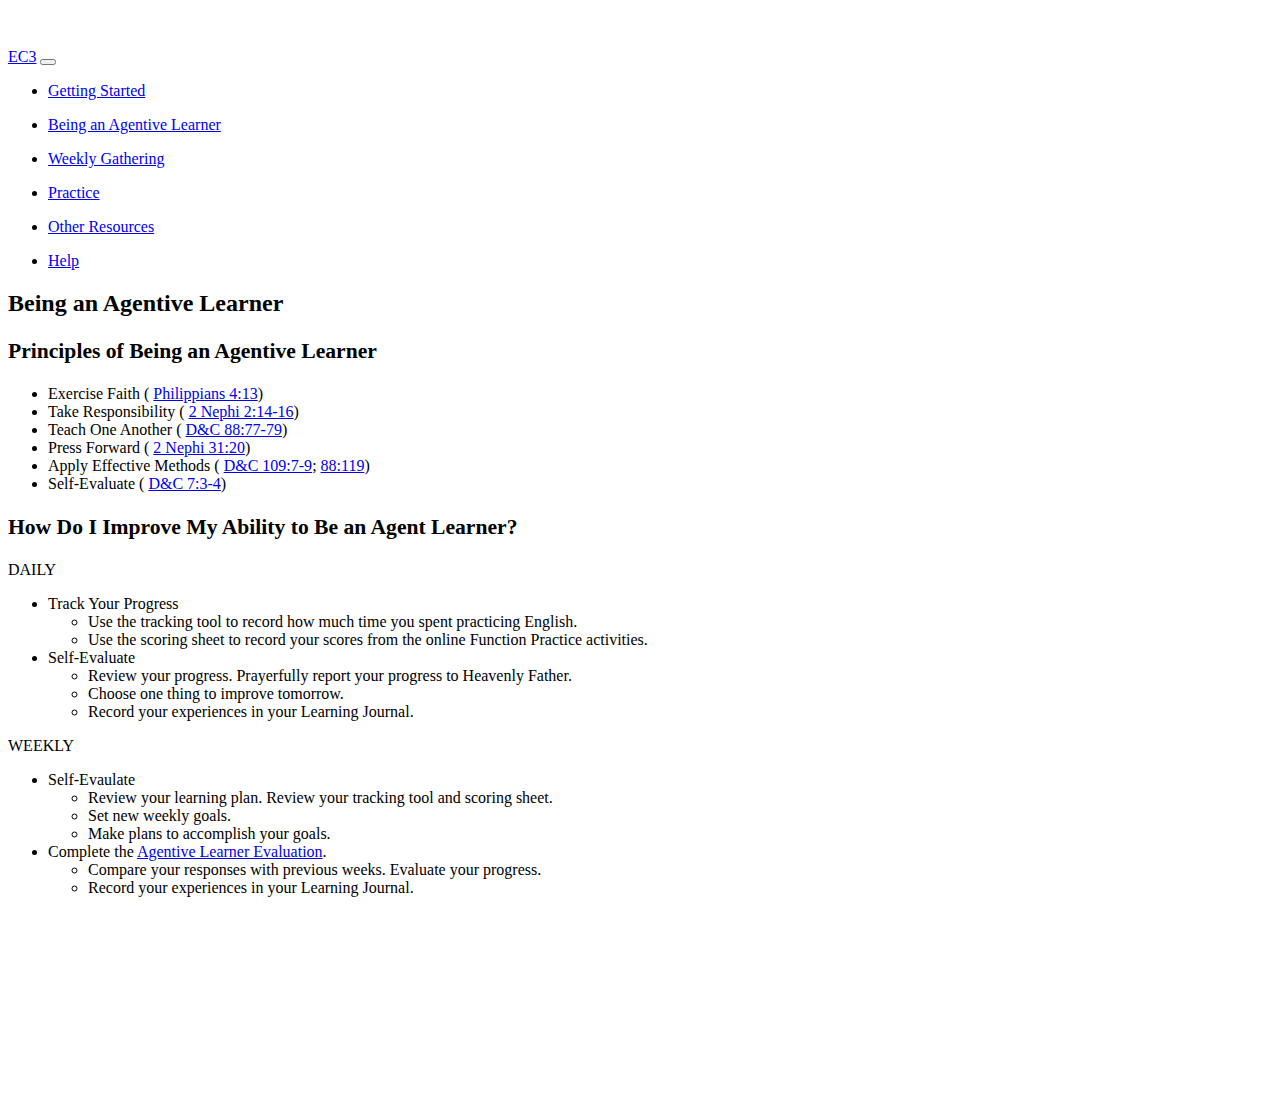
<file: beingAnAgentiveLearner.html>
<html lang="en">

<head>
    <meta charset="utf-8">
    <title>EnglishConnect 3</title>
    <meta name="English Connect 3" content="English as a second language">
    <meta name="DidymusBenson" content="BYU-Idaho">
    <meta name="viewport" content="width=device-width, initial-scale=1, shrink-to-fit=no">
    <!-- BOOTSTRAP -->
    <link rel="stylesheet" href="https://maxcdn.bootstrapcdn.com/bootstrap/4.0.0-beta/css/bootstrap.min.css" integrity="sha384-/Y6pD6FV/Vv2HJnA6t+vslU6fwYXjCFtcEpHbNJ0lyAFsXTsjBbfaDjzALeQsN6M"
        crossorigin="anonymous">
    <link rel="stylesheet" href="./style.css">
</head>

<body id="top">
    <!-- Separate conainer for the nav -->
    <div class="container fixed-top">
        <nav class="navbar row  navbar-expand-lg navbar-light  " style="background-color: #ffffff;">
            <a class="navbar-brand " href="./index.html">EC3</a>
            <button class="navbar-toggler" type="button" data-toggle="collapse" data-target="#navbarSupportedContent" aria-controls="navbarSupportedContent"
                aria-expanded="false" aria-label="Toggle navigation">
                <span class="navbar-toggler-icon"></span>
            </button>
            <div class="collapse navbar-collapse" id="navbarSupportedContent">
                <ul class="navbar-nav ml-auto">
                    <li class="nav-item">
                        <a class="nav-link" href="./gettingStarted.html">Getting Started</a>
                    </li>
                </ul>
                <ul class="navbar-nav ml-auto">
                    <li class="nav-item">
                        <a class="nav-link" href="#agentive_learning">Being an Agentive Learner</a>
                    </li>
                </ul>
                <ul class="navbar-nav ml-auto">
                    <li class="nav-item">
                        <a class="nav-link" href="./weeklyGathering.html">Weekly Gathering</a>
                    </li>
                </ul>
                <ul class="navbar-nav ml-auto">
                    <li class="nav-item">
                        <a class="nav-link" href="./practice.html">Practice</a>
                    </li>
                </ul>
                <ul class="navbar-nav ml-auto">
                    <li class="nav-item ">
                        <a class="nav-link" href="./otherResources.html">Other Resources</a>
                    </li>
                </ul>
                <ul class="navbar-nav ml-auto">
                    <li class="nav-item dark-bg">
                        <a class="nav-link" target="_blank" href="https://byui.az1.qualtrics.com/jfe/form/SV_6QhmgO7v782ZADb">Help</a>
                    </li>
                </ul>
            </div>
        </nav>
    </div>

    <!-- Container for the body -->
    <div class="container mt-5">

        <div class="row justify-content-center">
            <div class="col-md-12 col-lg-10">
                <h2 class="anchorfix" id="agentive_learning">Being an Agentive Learner</h2>

                <h3>Principles of Being an Agentive Learner</h3>
                <ul>
                    <li>Exercise Faith (
                        <a href="https://www.lds.org/scriptures/nt/philip/4.13">Philippians 4:13</a>)</li>
                    <li>Take Responsibility (
                        <a href="https://www.lds.org/scriptures/bofm/2-ne/2.2">2 Nephi 2:14-16</a>)</li>
                    <li>Teach One Another (
                        <a href="https://www.lds.org/scriptures/dc-testament/dc/88.77-79">D&amp;C 88:77-79</a>)</li>
                    <li>Press Forward (
                        <a href="https://www.lds.org/scriptures/bofm/2-ne/31.20">2 Nephi 31:20</a>)</li>
                    <li>Apply Effective Methods (
                        <a href="https://www.lds.org/scriptures/dc-testament/dc/109">D&amp;C 109:7-9</a>;
                        <a href="https://www.lds.org/scriptures/dc-testament/dc/88">88:119</a>)</li>
                    <li>Self-Evaluate (
                        <a href="https://www.lds.org/scriptures/dc-testament/dc/7.html">D&amp;C 7:3-4</a>)</li>
                </ul>

                <h3>How Do I Improve My Ability to Be an Agent Learner?</h3>
                <p>DAILY</p>
                <ul>
                    <li>Track Your Progress</li>

                    <ul>
                        <li>Use the tracking tool to record how much time you spent practicing English.</li>

                        <li>Use the scoring sheet to record your scores from the online Function Practice activities.</li>
                    </ul>

                    <li>Self-Evaluate</li>

                    <ul>
                        <li>Review your progress. Prayerfully report your progress to Heavenly Father.</li>

                        <li>Choose one thing to improve tomorrow.</li>

                        <li>Record your experiences in your Learning Journal.</li>
                    </ul>
                </ul>
                <p>WEEKLY</p>
                <ul>
                    <li>Self-Evaulate</li>
                    <ul>
                        <li>Review your learning plan. Review your tracking tool and scoring sheet.</li>

                        <li>Set new weekly goals.</li>
                        <li>Make plans to accomplish your goals.</li>
                    </ul>
                    <li>Complete the
                        <a href="https://goo.gl/forms/BJpwc9NFSfZ4cSHL2" target="_blank">Agentive Learner Evaluation</a>. </li>
                    <ul>
                        <li>Compare your responses with previous weeks. Evaluate your progress.</li>
                        <li>Record your experiences in your Learning Journal.</li>
                    </ul>
                </ul>
            </div>
        </div>

        <!-- container -->
    </div>



    <!-- OPTIONAL JAVASCRIPT? -->
    <script src="https://ajax.googleapis.com/ajax/libs/jquery/3.2.1/jquery.min.js"></script>
    <!--     <script src="https://code.jquery.com/jquery-3.2.1.slim.min.js" integrity="sha384-KJ3o2DKtIkvYIK3UENzmM7KCkRr/rE9/Qpg6aAZGJwFDMVNA/GpGFF93hXpG5KkN" crossorigin="anonymous"></script> -->
    <script src="https://cdnjs.cloudflare.com/ajax/libs/popper.js/1.11.0/umd/popper.min.js" integrity="sha384-b/U6ypiBEHpOf/4+1nzFpr53nxSS+GLCkfwBdFNTxtclqqenISfwAzpKaMNFNmj4"
        crossorigin="anonymous"></script>
    <script src="https://maxcdn.bootstrapcdn.com/bootstrap/4.0.0-beta/js/bootstrap.min.js" integrity="sha384-h0AbiXch4ZDo7tp9hKZ4TsHbi047NrKGLO3SEJAg45jXxnGIfYzk4Si90RDIqNm1"
        crossorigin="anonymous"></script>
    <script src="./script.js"></script>
</body>

</html>
</file>
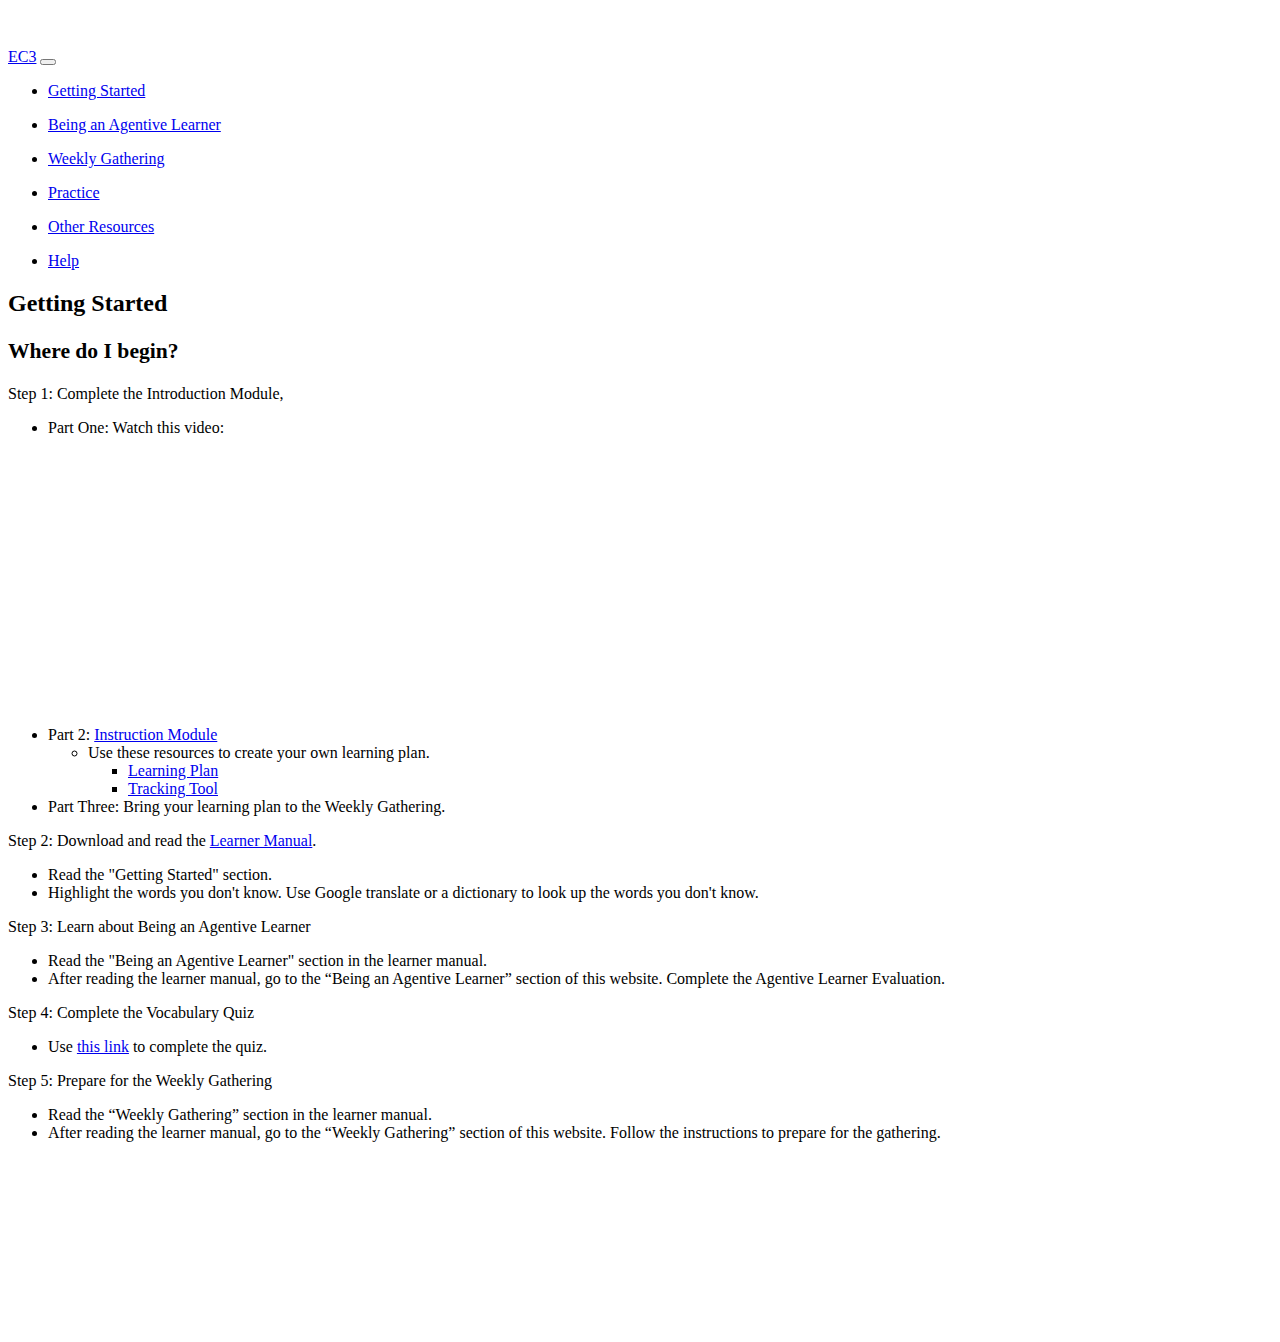
<file: gettingStarted.html>
<html lang="en">

<head>
    <meta charset="utf-8">
    <title>EnglishConnect 3</title>
    <meta name="English Connect 3" content="English as a second language">
    <meta name="DidymusBenson" content="BYU-Idaho">
    <meta name="viewport" content="width=device-width, initial-scale=1, shrink-to-fit=no">
    <!-- BOOTSTRAP -->
    <link rel="stylesheet" href="https://maxcdn.bootstrapcdn.com/bootstrap/4.0.0-beta/css/bootstrap.min.css" integrity="sha384-/Y6pD6FV/Vv2HJnA6t+vslU6fwYXjCFtcEpHbNJ0lyAFsXTsjBbfaDjzALeQsN6M"
        crossorigin="anonymous">
    <link rel="stylesheet" href="./style.css">
</head>

<body id="top">
    <!-- Separate conainer for the nav -->
    <div class="container fixed-top">
        <nav class="navbar row  navbar-expand-lg navbar-light  " style="background-color: #ffffff;">
            <a class="navbar-brand " href="./index.html">EC3</a>
            <button class="navbar-toggler" type="button" data-toggle="collapse" data-target="#navbarSupportedContent" aria-controls="navbarSupportedContent"
                aria-expanded="false" aria-label="Toggle navigation">
                <span class="navbar-toggler-icon"></span>
            </button>
            <div class="collapse navbar-collapse" id="navbarSupportedContent">
                <ul class="navbar-nav ml-auto">
                    <li class="nav-item">
                        <a class="nav-link" href="#getting_started">Getting Started</a>
                    </li>
                </ul>
                <ul class="navbar-nav ml-auto">
                    <li class="nav-item">
                        <a class="nav-link" href="./beingAnAgentiveLearner.html">Being an Agentive Learner</a>
                    </li>
                </ul>
                <ul class="navbar-nav ml-auto">
                    <li class="nav-item">
                        <a class="nav-link" href="./weeklyGathering.html">Weekly Gathering</a>
                    </li>
                </ul>
                <ul class="navbar-nav ml-auto">
                    <li class="nav-item">
                        <a class="nav-link" href="./practice.html">Practice</a>
                    </li>
                </ul>
                <ul class="navbar-nav ml-auto">
                    <li class="nav-item ">
                        <a class="nav-link" href="./otherResources.html">Other Resources</a>
                    </li>
                </ul>
                <ul class="navbar-nav ml-auto">
                    <li class="nav-item dark-bg">
                        <a class="nav-link" target="_blank" href="https://byui.az1.qualtrics.com/jfe/form/SV_6QhmgO7v782ZADb">Help</a>
                    </li>
                </ul>
            </div>
        </nav>
    </div>

    <!-- Container for the body -->
    <div class="container mt-5">

        <div class="row justify-content-center">
            <div class="col-md-12 col-lg-10 ">
                <h2 class="anchorfix" id="getting_started">Getting Started</h2>



                <h3>Where do I begin?</h3>
                <p>Step 1: Complete the Introduction Module,</p>
                <ul>
                    <li>Part One: Watch this video:
                        <br>
                        <iframe id="kaltura_player" src="https://cdnapisec.kaltura.com/p/1157612/sp/115761200/embedIframeJs/uiconf_id/41338032/partner_id/1157612?iframeembed=true&playerId=kaltura_player&entry_id=0_ud9xomdm&flashvars[streamerType]=auto&amp;flashvars[localizationCode]=en&amp;flashvars[leadWithHTML5]=true&amp;flashvars[sideBarContainer.plugin]=true&amp;flashvars[sideBarContainer.position]=left&amp;flashvars[sideBarContainer.clickToClose]=true&amp;flashvars[chapters.plugin]=true&amp;flashvars[chapters.layout]=vertical&amp;flashvars[chapters.thumbnailRotator]=false&amp;flashvars[streamSelector.plugin]=true&amp;flashvars[EmbedPlayer.SpinnerTarget]=videoHolder&amp;flashvars[dualScreen.plugin]=true&amp;&wid=0_i9pfs370"
                            width="400" height="285" allowfullscreen webkitallowfullscreen mozAllowFullScreen frameborder="0"
                            title="Kaltura Player"></iframe>
                    </li>
                    <li>Part 2:
                        <a href="./IntroductionModule.pdf">Instruction Module</a>
                        <ul>
                            <li> Use these resources to create your own learning plan.
                                <ul>
                                    <li>
                                        <a href="./GoalsTemplate_Master.pdf">Learning Plan</a>
                                    </li>
                                    <li>
                                        <a href="./My-tracking-tool-v2_Master.pdf">Tracking Tool</a>
                                    </li>
                                </ul>
                            </li>
                        </ul>
                    </li>
                    <li>Part Three: Bring your learning plan to the Weekly Gathering.</li>
                </ul>
                <p>Step 2: Download and read the
                    <a href="./ENGLISHCONNECT%203_LearnerManual_V2.pdf">Learner Manual</a>.</p>
                <ul>
                    <li>Read the "Getting Started" section.</li>
                    <li>Highlight the words you don't know. Use Google translate or a dictionary to look up the words you don't
                        know.
                    </li>
                </ul>

                <p>Step 3: Learn about Being an Agentive Learner</p>
                <ul>
                    <li>Read the "Being an Agentive Learner" section in the learner manual.</li>
                    <li>After reading the learner manual, go to the “Being an Agentive Learner” section of this website. Complete
                        the Agentive Learner Evaluation.</li>
                </ul>
                <p>Step 4: Complete the Vocabulary Quiz</p>
                <ul>
                    <li>Use
                        <a href="https://byui.az1.qualtrics.com/jfe/form/SV_3rVnRM2CjA4zJel">this link</a> to complete the quiz.</li>
                </ul>

                <p>Step 5: Prepare for the Weekly Gathering</p>
                <ul>
                    <li>Read the “Weekly Gathering” section in the learner manual.</li>
                    <li>
                        After reading the learner manual, go to the “Weekly Gathering” section of this website. Follow the instructions to prepare
                        for the gathering.</li>
                </ul>






            </div>
        </div>
        <!-- container -->
    </div>



    <!-- OPTIONAL JAVASCRIPT? -->
    <script src="https://ajax.googleapis.com/ajax/libs/jquery/3.2.1/jquery.min.js"></script>
    <!--     <script src="https://code.jquery.com/jquery-3.2.1.slim.min.js" integrity="sha384-KJ3o2DKtIkvYIK3UENzmM7KCkRr/rE9/Qpg6aAZGJwFDMVNA/GpGFF93hXpG5KkN" crossorigin="anonymous"></script> -->
    <script src="https://cdnjs.cloudflare.com/ajax/libs/popper.js/1.11.0/umd/popper.min.js" integrity="sha384-b/U6ypiBEHpOf/4+1nzFpr53nxSS+GLCkfwBdFNTxtclqqenISfwAzpKaMNFNmj4"
        crossorigin="anonymous"></script>
    <script src="https://maxcdn.bootstrapcdn.com/bootstrap/4.0.0-beta/js/bootstrap.min.js" integrity="sha384-h0AbiXch4ZDo7tp9hKZ4TsHbi047NrKGLO3SEJAg45jXxnGIfYzk4Si90RDIqNm1"
        crossorigin="anonymous"></script>
    <script src="./script.js"></script>
</body>

</html>
</file>
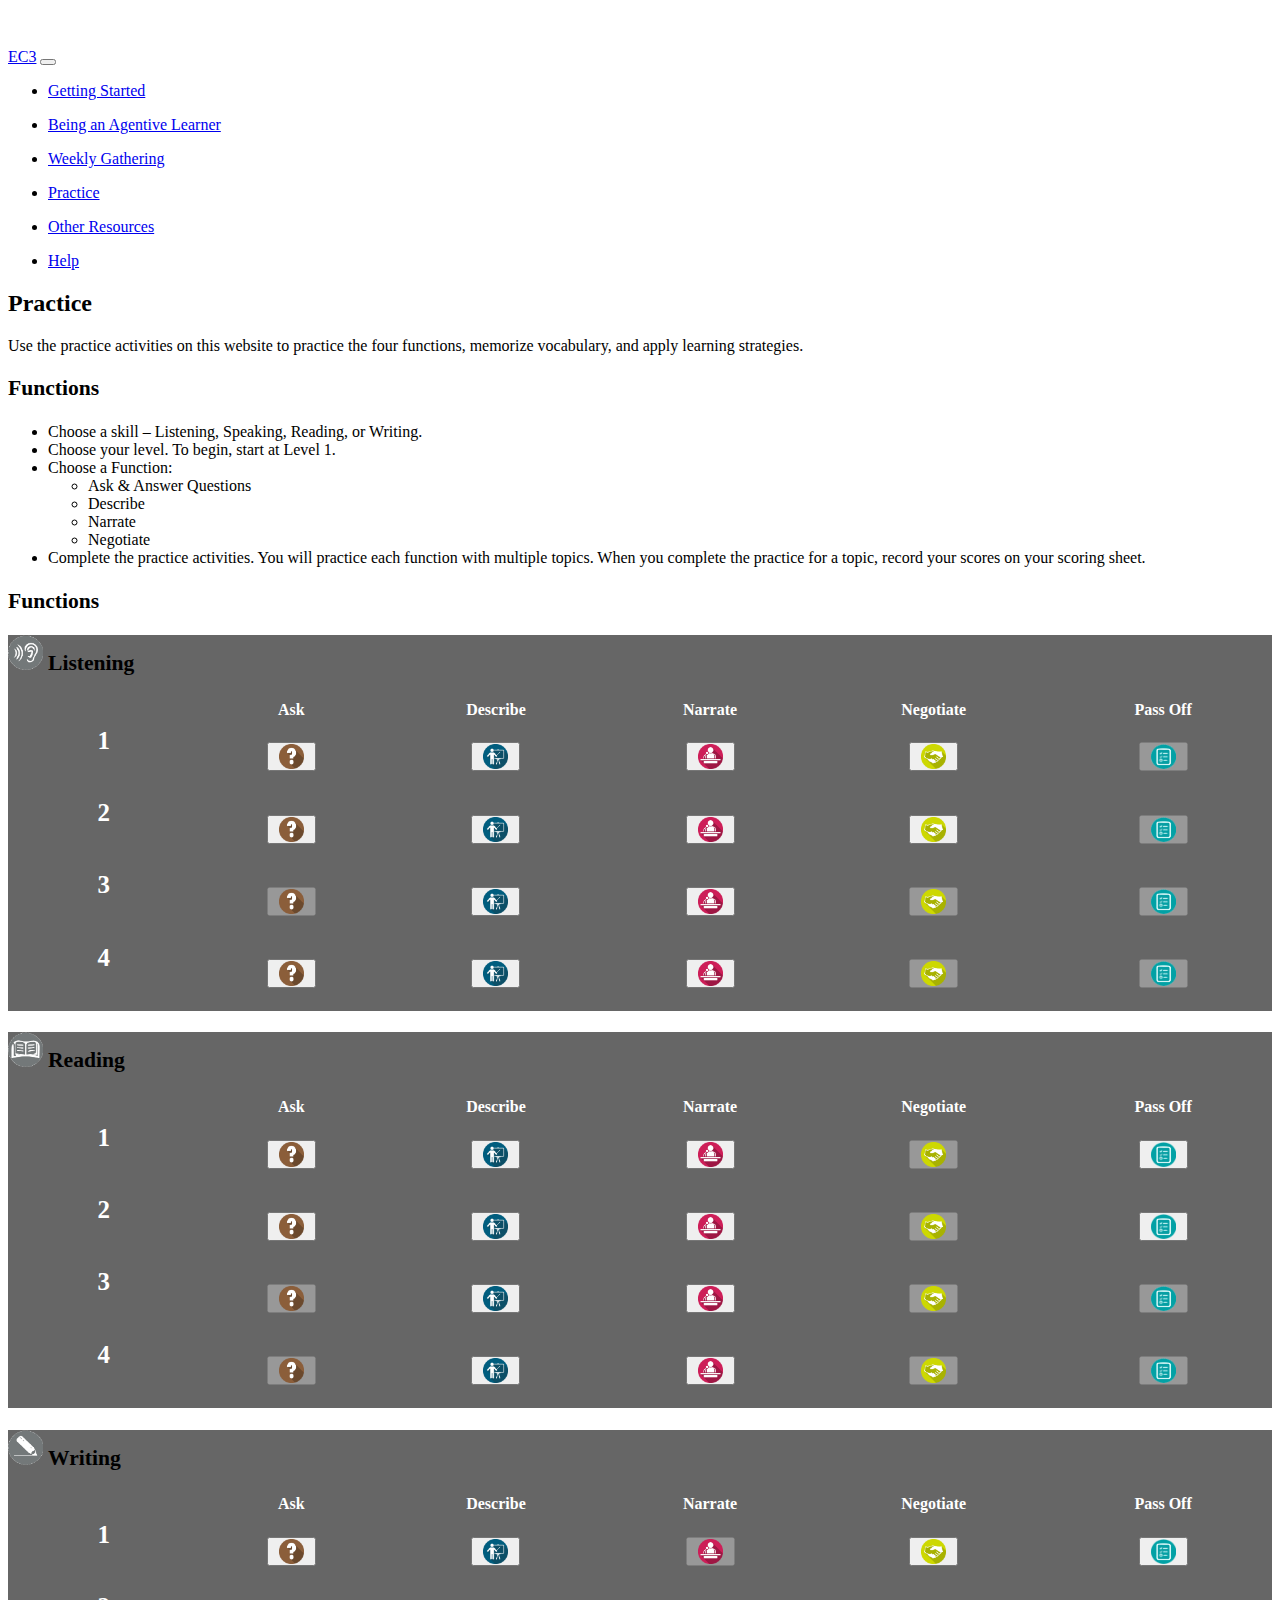
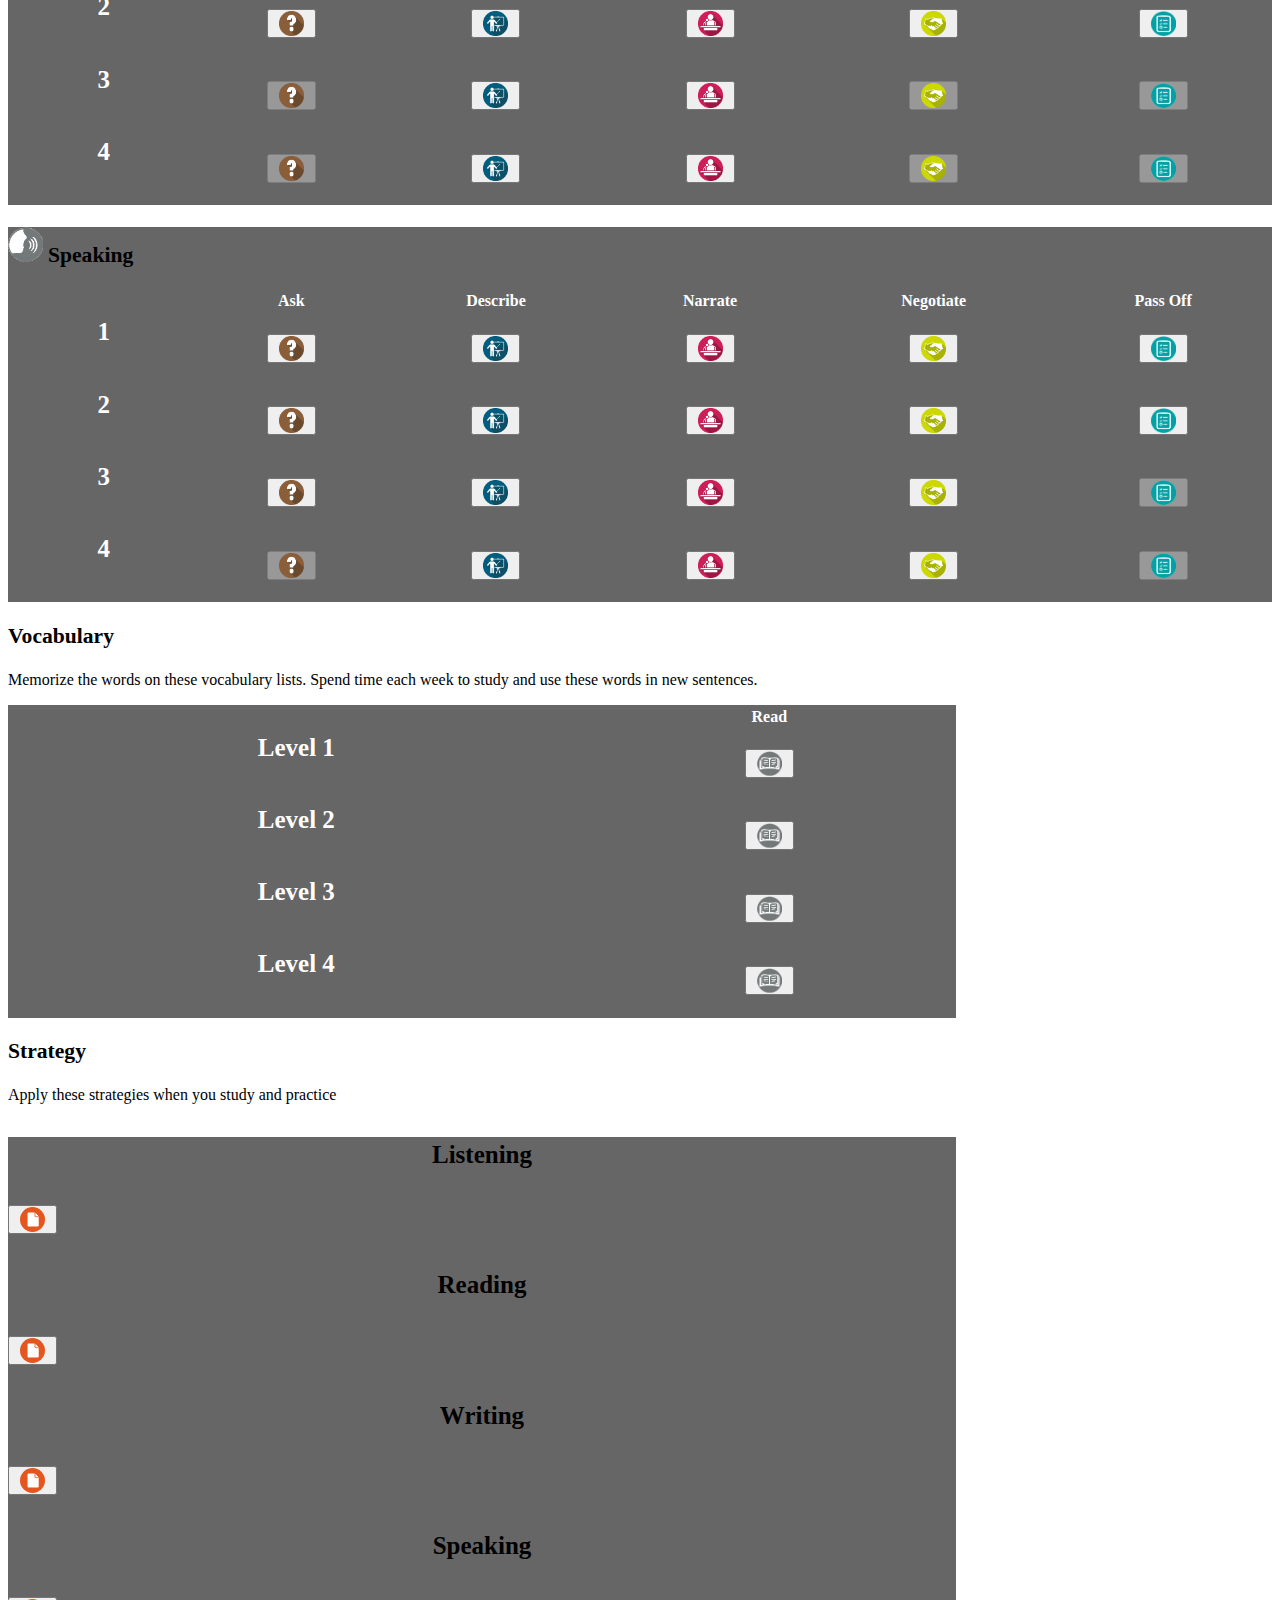
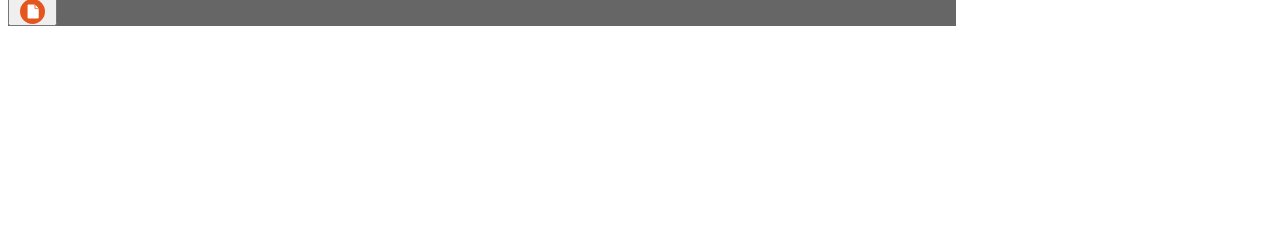
<file: practice.html>
<html lang="en">

<head>
    <meta charset="utf-8">
    <title>EnglishConnect 3</title>
    <meta name="English Connect 3" content="English as a second language">
    <meta name="DidymusBenson" content="BYU-Idaho">
    <meta name="viewport" content="width=device-width, initial-scale=1, shrink-to-fit=no">
    <!-- BOOTSTRAP -->
    <link rel="stylesheet" href="https://maxcdn.bootstrapcdn.com/bootstrap/4.0.0-beta/css/bootstrap.min.css" integrity="sha384-/Y6pD6FV/Vv2HJnA6t+vslU6fwYXjCFtcEpHbNJ0lyAFsXTsjBbfaDjzALeQsN6M"
        crossorigin="anonymous">
    <link rel="stylesheet" href="./style.css">
</head>

<body id="top">
    <!-- Separate conainer for the nav -->
    <div class="container fixed-top">
        <nav class="navbar row  navbar-expand-lg navbar-light  " style="background-color: #ffffff;">
            <a class="navbar-brand " href="./index.html">EC3</a>
            <button class="navbar-toggler" type="button" data-toggle="collapse" data-target="#navbarSupportedContent" aria-controls="navbarSupportedContent"
                aria-expanded="false" aria-label="Toggle navigation">
                <span class="navbar-toggler-icon"></span>
            </button>
            <div class="collapse navbar-collapse" id="navbarSupportedContent">
                <ul class="navbar-nav ml-auto">
                    <li class="nav-item">
                        <a class="nav-link" href="./gettingStarted.html">Getting Started</a>
                    </li>
                </ul>
                <ul class="navbar-nav ml-auto">
                    <li class="nav-item">
                        <a class="nav-link" href="./beingAnAgentiveLearner.html">Being an Agentive Learner</a>
                    </li>
                </ul>
                <ul class="navbar-nav ml-auto">
                    <li class="nav-item">
                        <a class="nav-link" href="./weeklyGathering.html">Weekly Gathering</a>
                    </li>
                </ul>
                <ul class="navbar-nav ml-auto">
                    <li class="nav-item">
                        <a class="nav-link" href="#practice">Practice</a>
                    </li>
                </ul>
                <ul class="navbar-nav ml-auto">
                    <li class="nav-item ">
                        <a class="nav-link" href="./otherResources.html">Other Resources</a>
                    </li>
                </ul>
                <ul class="navbar-nav ml-auto">
                    <li class="nav-item dark-bg">
                        <a class="nav-link" target="_blank" href="https://byui.az1.qualtrics.com/jfe/form/SV_6QhmgO7v782ZADb">Help</a>
                    </li>
                </ul>
            </div>
        </nav>
    </div>

    <!-- Container for the body -->
    <div class="container mt-5">

        <div class="row justify-content-center">
            <div class="col-md-12 col-lg-10">
                <h2 class="anchorfix" id="practice">Practice</h2>
                <p>Use the practice activities on this website to practice the four functions, memorize vocabulary, and apply
                    learning strategies.</p>
                <h3>Functions</h3>
                <ul>
                    <li>Choose a skill – Listening, Speaking, Reading, or Writing.</li>
                    <li>Choose your level. To begin, start at Level 1. </li>
                    <li>Choose a Function:</li>
                    <ul>
                        <li> Ask &amp; Answer Questions</li>
                        <li> Describe</li>
                        <li> Narrate</li>
                        <li> Negotiate</li>
                    </ul>
                    <li>Complete the practice activities. You will practice each function with multiple topics. When you complete
                        the practice for a topic, record your scores on your scoring sheet.</li>
                </ul>
                <h3>Functions</h3>
                <div class="row ">
                    <div class="col-lg-12 col-xl-6 my-3  ">
                        <div class="card   pathway-purple">
                            <div class="card-body justify-content-center">
                                <h3 class="card-title">
                                    <img src="site/listening-icon.png">Listening</h3>
                                <table>
                                    <thead>
                                        <tr>
                                            <th>&nbsp;</th>
                                            <th>Ask</th>
                                            <th>Describe</th>
                                            <th>Narrate</th>
                                            <th>Negotiate</th>
                                            <th>Pass Off</th>
                                        </tr>
                                    </thead>
                                    <tbody>
                                        <tr>
                                            <td>
                                                <h4>1</h4>
                                            </td>
                                            <td>
                                                <button id="FP_L1_AS" type="button" class="btn btn-light btn-outline-info">
                                                    <a href="https://pathway.lds.org/LangEval/Test?source=FP_L1_AS_POC2_V1&provider=EC" target="_blank">
                                                        <img src="site/Icon_AskAnswer.png">
                                                    </a>
                                                </button>
                                            </td>
                                            <td>
                                                <button id="FP_L1_DE" type="button" class="btn btn-light btn-outline-info">
                                                    <a href="https://pathway.lds.org/LangEval/Test?source=FP_L1_DE_POC2_V1&provider=EC" target="_blank">
                                                        <img src="site/Icon_Describe.png">
                                                    </a>
                                                </button>
                                            </td>
                                            <td>
                                                <button id="FP_L1_NA" type="button" class="btn btn-light btn-outline-info">
                                                    <a href="https://pathway.lds.org/LangEval/Test?source=FP_L1_NA_POC2_V1&provider=EC" target="_blank">
                                                        <img src="site/Icon_Narrate.png">
                                                    </a>
                                                </button>
                                            </td>
                                            <td>
                                                <button id="FP_L1_NE" type="button" class="btn btn-light btn-outline-info">
                                                    <a href="https://pathway.lds.org/LangEval/Test?source=FP_L1_NE_POC2_V1&provider=EC" target="_blank">
                                                        <img src="site/Icon_Negotiate.png">
                                                    </a>
                                                </button>
                                            </td>
                                            <td>
                                                <button id="PC_L1_E1" type="button" class="btn btn-light" disabled>
                                                    <a href="javascript:;" target="_blank">
                                                        <img src="site/proficiency-icon.png">
                                                    </a>
                                                </button>
                                            </td>
                                        </tr>
                                        <tr>
                                            <td>
                                                <h4>2</h4>
                                            </td>
                                            <td>
                                                <button id="FP_L2_AS" type="button" class="btn btn-light btn-outline-info">
                                                    <a href="https://pathway.lds.org/LangEval/Test?source=FP_L2_AS_POC2_V1&provider=EC" target="_blank">
                                                        <img src="site/Icon_AskAnswer.png">
                                                    </a>
                                                </button>
                                            </td>
                                            <td>
                                                <button id="FP_L2_DE" type="button" class="btn btn-light btn-outline-info">
                                                    <a href="https://pathway.lds.org/LangEval/Test?source=FP_L2_DE_POC2_V1&provider=EC" target="_blank">
                                                        <img src="site/Icon_Describe.png">
                                                    </a>
                                                </button>
                                            </td>
                                            <td>
                                                <button id="FP_L2_NA" type="button" class="btn btn-light btn-outline-info">
                                                    <a href="https://pathway.lds.org/LangEval/Test?source=FP_L2_NA_POC2_V1&provider=EC" target="_blank">
                                                        <img src="site/Icon_Narrate.png">
                                                    </a>
                                                </button>
                                            </td>
                                            <td>
                                                <button id="FP_L2_NE" type="button" class="btn btn-light btn-outline-info">
                                                    <a href="https://pathway.lds.org/LangEval/Test?source=FP_L2_NE_POC2_V1&provider=EC" target="_blank">
                                                        <img src="site/Icon_Negotiate.png">
                                                    </a>
                                                </button>
                                            </td>
                                            <td>
                                                <button id="PC_L2_E1" type="button" class="btn btn-light" disabled>
                                                    <a href="javascript:;" target="_blank">
                                                        <img src="site/proficiency-icon.png">
                                                    </a>
                                                </button>
                                            </td>
                                        </tr>
                                        <tr>
                                            <td>
                                                <h4>3</h4>
                                            </td>
                                            <td>
                                                <button id="FP_L3_AS" type="button" class="btn btn-light" disabled>
                                                    <a href="javascript:;" target="_blank">
                                                        <img src="site/Icon_AskAnswer.png">
                                                    </a>
                                                </button>
                                            </td>
                                            <td>
                                                <button id="FP_L3_DE" type="button" class="btn btn-light btn-outline-info">
                                                    <a href="https://pathway.lds.org/LangEval/Test?source=FP_L3_DE_POC2_V1&provider=EC" target="_blank">
                                                        <img src="site/Icon_Describe.png">
                                                    </a>
                                                </button>
                                            </td>
                                            <td>
                                                <button id="FP_L3_NA" type="button" class="btn btn-light btn-outline-info">
                                                    <a href="https://pathway.lds.org/LangEval/Test?source=FP_L3_NA_POC2_V1&provider=EC" target="_blank">
                                                        <img src="site/Icon_Narrate.png">
                                                    </a>
                                                </button>
                                            </td>
                                            <td>
                                                <button id="FP_L3_NE" type="button" class="btn btn-light" disabled>
                                                    <a href="javascript:;" target="_blank">
                                                        <img src="site/Icon_Negotiate.png">
                                                    </a>
                                                </button>
                                            </td>
                                            <td>
                                                <button id="PC_L3_E1" type="button" class="btn btn-light" disabled>
                                                    <a href="javascript:;" target="_blank">
                                                        <img src="site/proficiency-icon.png">
                                                    </a>
                                                </button>
                                            </td>
                                        </tr>
                                        <tr>
                                            <td>
                                                <h4>4</h4>
                                            </td>
                                            <td>
                                                <button id="FP_L4_AS" type="button" class="btn btn-light btn-outline-info">
                                                    <a href="https://pathway.lds.org/LangEval/Test?source=FP_L4_AS_POC2_V1&provider=EC" target="_blank">
                                                        <img src="site/Icon_AskAnswer.png">
                                                    </a>
                                                </button>
                                            </td>
                                            <td>
                                                <button id="FP_L4_DE" type="button" class="btn btn-light btn-outline-info">
                                                    <a href="https://pathway.lds.org/LangEval/Test?source=FP_L4_DE_POC2_V1&provider=EC" target="_blank">
                                                        <img src="site/Icon_Describe.png">
                                                    </a>
                                                </button>
                                            </td>
                                            <td>
                                                <button id="FP_L4_NA" type="button" class="btn btn-light btn-outline-info">
                                                    <a href="https://pathway.lds.org/LangEval/Test?source=FP_L4_NA_POC2_V1&provider=EC" target="_blank">
                                                        <img src="site/Icon_Narrate.png">
                                                    </a>
                                                </button>
                                            </td>
                                            <td>
                                                <button id="FP_L4_NE" type="button" class="btn btn-light" disabled>
                                                    <a href="javascript:;" target="_blank">
                                                        <img src="site/Icon_Negotiate.png">
                                                    </a>
                                                </button>
                                            </td>
                                            <td>
                                                <button id="PC_L4_E1" type="button" class="btn btn-light" disabled>
                                                    <a href="javascript:;" target="_blank">
                                                        <img src="site/proficiency-icon.png">
                                                    </a>
                                                </button>
                                            </td>
                                        </tr>
                                    </tbody>
                                </table>
                            </div>
                        </div>
                    </div>
                    <div class="col-lg-12 col-xl-6 my-3  ">
                        <div class="card  pathway-red ">
                            <div class="card-body justify-content-center">
                                <h3 class="card-title">
                                    <img src="site/reading-icon.png">Reading</h3>
                                <table>
                                    <thead>
                                        <tr>
                                            <th>&nbsp;</th>
                                            <th>Ask</th>
                                            <th>Describe</th>
                                            <th>Narrate</th>
                                            <th>Negotiate</th>
                                            <th>Pass Off</th>
                                        </tr>
                                    </thead>
                                    <tbody>
                                        <tr>
                                            <td>
                                                <h4>1</h4>
                                            </td>
                                            <td>
                                                <button id="FP_R1_AS" type="button" class="btn btn-light btn-outline-info">
                                                    <a href="https://pathway.lds.org/LangEval/Test?source=FP_R1_AS_POC2_V2&provider=EC" target="_blank">
                                                        <img src="site/Icon_AskAnswer.png">
                                                    </a>
                                                </button>
                                            </td>
                                            <td>
                                                <button id="FP_R1_DE" type="button" class="btn btn-light btn-outline-info">
                                                    <a href="https://pathway.lds.org/LangEval/Test?source=FP_R1_DE_POC2_V2&provider=EC" target="_blank">
                                                        <img src="site/Icon_Describe.png">
                                                    </a>
                                                </button>
                                            </td>
                                            <td>
                                                <button id="FP_R1_NA" type="button" class="btn btn-light btn-outline-info">
                                                    <a href="https://pathway.lds.org/LangEval/Test?source=FP_R1_NA_POC2_V2&provider=EC" target="_blank">
                                                        <img src="site/Icon_Narrate.png">
                                                    </a>
                                                </button>
                                            </td>
                                            <td>
                                                <button id="FP_R1_NE" type="button" class="btn btn-light " disabled>
                                                    <a href="javascript:;" target="_blank">
                                                        <img src="site/Icon_Negotiate.png">
                                                    </a>
                                                </button>
                                            </td>
                                            <td>
                                                <button id="PC_R1_E1" type="button" class="btn btn-light btn-outline-info">
                                                    <a href="https://pathway.lds.org/LangEval/Test?source=PC_R1_E1_POC2_V2&provider=EC" target="_blank">
                                                        <img src="site/proficiency-icon.png">
                                                    </a>
                                                </button>
                                            </td>
                                        </tr>
                                        <tr>
                                            <td>
                                                <h4>2</h4>
                                            </td>
                                            <td>
                                                <button id="FP_R2_AS" type="button" class="btn btn-light btn-outline-info">
                                                    <a href="https://pathway.lds.org/LangEval/Test?source=FP_R2_AS_POC2_V2&provider=EC" target="_blank">
                                                        <img src="site/Icon_AskAnswer.png">
                                                    </a>
                                                </button>
                                            </td>
                                            <td>
                                                <button id="FP_R2_DE" type="button" class="btn btn-light btn-outline-info">
                                                    <a href="https://pathway.lds.org/LangEval/Test?source=FP_R2_DE_POC2_V2&provider=EC" target="_blank">
                                                        <img src="site/Icon_Describe.png">
                                                    </a>
                                                </button>
                                            </td>
                                            <td>
                                                <button id="FP_R2_NA" type="button" class="btn btn-light btn-outline-info">
                                                    <a href="https://pathway.lds.org/LangEval/Test?source=FP_R2_NA_POC2_V2&provider=EC" target="_blank">
                                                        <img src="site/Icon_Narrate.png">
                                                    </a>
                                                </button>
                                            </td>
                                            <td>
                                                <button id="FP_R2_NE" type="button" class="btn btn-light" disabled>
                                                    <a href="javascript:;" target="_blank">
                                                        <img src="site/Icon_Negotiate.png">
                                                    </a>
                                                </button>
                                            </td>
                                            <td>
                                                <button id="PC_R2_E1" type="button" class="btn btn-light btn-outline-info">
                                                    <a href="https://pathway.lds.org/LangEval/Test?source=PC_R2_E1_POC2_V2&provider=EC" target="_blank">
                                                        <img src="site/proficiency-icon.png">
                                                    </a>
                                                </button>
                                            </td>
                                        </tr>
                                        <tr>
                                            <td>
                                                <h4>3</h4>
                                            </td>
                                            <td>
                                                <button id="FP_R3_AS" type="button" class="btn btn-light" disabled>
                                                    <a href="javascript:;" target="_blank">
                                                        <img src="site/Icon_AskAnswer.png">
                                                    </a>
                                                </button>
                                            </td>
                                            <td>
                                                <button id="FP_R3_DE" type="button" class="btn btn-light btn-outline-info">
                                                    <a href="https://pathway.lds.org/LangEval/Test?source=FP_R3_DE_POC2_V2&provider=EC" target="_blank">
                                                        <img src="site/Icon_Describe.png">
                                                    </a>
                                                </button>
                                            </td>
                                            <td>
                                                <button id="FP_R3_NA" type="button" class="btn btn-light btn-outline-info">
                                                    <a href="https://pathway.lds.org/LangEval/Test?source=FP_R3_NA_POC2_V2&provider=EC" target="_blank">
                                                        <img src="site/Icon_Narrate.png">
                                                    </a>
                                                </button>
                                            </td>
                                            <td>
                                                <button id="FP_R3_NE" type="button" class="btn btn-light" disabled>
                                                    <a href="javascript:;" target="_blank">
                                                        <img src="site/Icon_Negotiate.png">
                                                    </a>
                                                </button>
                                            </td>
                                            <td>
                                                <button id="PC_R3_E1" type="button" class="btn btn-light" disabled>
                                                    <a href="javascript:;" target="_blank">
                                                        <img src="site/proficiency-icon.png">
                                                    </a>
                                                </button>
                                            </td>
                                        </tr>
                                        <tr>
                                            <td>
                                                <h4>4</h4>
                                            </td>
                                            <td>
                                                <button id="FP_R4_AS" type="button" class="btn btn-light" disabled>
                                                    <a href="javascript:;" target="_blank">
                                                        <img src="site/Icon_AskAnswer.png">
                                                    </a>
                                                </button>
                                            </td>
                                            <td>
                                                <button id="FP_R4_DE" type="button" class="btn btn-light btn-outline-info">
                                                    <a href="https://pathway.lds.org/LangEval/Test?source=FP_R4_DE_POC2_V2&provider=EC" target="_blank">
                                                        <img src="site/Icon_Describe.png">
                                                    </a>
                                                </button>
                                            </td>
                                            <td>
                                                <button id="FP_R4_NA" type="button" class="btn btn-light btn-outline-info">
                                                    <a href="https://pathway.lds.org/LangEval/Test?source=FP_R4_NA_POC2_V2&provider=EC" target="_blank">
                                                        <img src="site/Icon_Narrate.png">
                                                    </a>
                                                </button>
                                            </td>
                                            <td>
                                                <button id="FP_R4_NE" type="button" class="btn btn-light" disabled>
                                                    <a href="javascript:;" target="_blank">
                                                        <img src="site/Icon_Negotiate.png">
                                                    </a>
                                                </button>
                                            </td>
                                            <td>
                                                <button id="PC_R4_E1" type="button" class="btn btn-light" disabled>
                                                    <a href="javascript:;" target="_blank">
                                                        <img src="site/proficiency-icon.png">
                                                    </a>
                                                </button>
                                            </td>
                                        </tr>
                                    </tbody>
                                </table>
                            </div>
                        </div>
                    </div>
                </div>
                <!--row-->

                <div class="row">
                    <div class="col-lg-12 col-xl-6 my-3  ">
                        <div class="card  pathway-orange ">
                            <div class="card-body justify-content-center">
                                <h3 class="card-title">
                                    <img src="site/pencil-icon.png">Writing</h3>
                                <table>
                                    <thead>
                                        <tr>
                                            <th>&nbsp;</th>
                                            <th>Ask</th>
                                            <th>Describe</th>
                                            <th>Narrate</th>
                                            <th>Negotiate</th>
                                            <th>Pass Off</th>
                                        </tr>
                                    </thead>
                                    <tbody>
                                        <tr>
                                            <td>
                                                <h4>1</h4>
                                            </td>
                                            <td>
                                                <button id="FP_W1_AS" type="button" class="btn btn-light btn-outline-info">
                                                    <a href="https://pathway.lds.org/LangEval/Test?source=FP_W1_AS_POC2_V2&provider=EC" target="_blank">
                                                        <img src="site/Icon_AskAnswer.png">
                                                    </a>
                                                </button>
                                            </td>
                                            <td>
                                                <button id="FP_W1_DE" type="button" class="btn btn-light btn-outline-info">
                                                    <a href="https://pathway.lds.org/LangEval/Test?source=FP_W1_DE_POC2_V2&provider=EC" target="_blank">
                                                        <img src="site/Icon_Describe.png">
                                                    </a>
                                                </button>
                                            </td>
                                            <td>
                                                <button id="FP_W1_NA" type="button" class="btn btn-light" disabled>
                                                    <a href="javascript:;" target="_blank">
                                                        <img src="site/Icon_Narrate.png">
                                                    </a>
                                                </button>
                                            </td>
                                            <td>
                                                <button id="FP_W1_NE" type="button" class="btn btn-light btn-outline-info">
                                                    <a href="https://pathway.lds.org/LangEval/Test?source=FP_W1_NE_POC2_V2&provider=EC" target="_blank">
                                                        <img src="site/Icon_Negotiate.png">
                                                    </a>
                                                </button>
                                            </td>
                                            <td>
                                                <button id="PC_W1_E1" type="button" class="btn btn-light btn-outline-info">
                                                    <a href="https://pathway.lds.org/LangEval/Test?source=PC_W1_E1_POC2_V2&provider=EC" target="_blank">
                                                        <img src="site/proficiency-icon.png">
                                                    </a>
                                                </button>
                                            </td>
                                        </tr>
                                        <tr>
                                            <td>
                                                <h4>2</h4>
                                            </td>
                                            <td>
                                                <button id="FP_W2_AS" type="button" class="btn btn-light btn-outline-info">
                                                    <a href="https://pathway.lds.org/LangEval/Test?source=FP_W2_AS_POC2_V2&provider=EC" target="_blank">
                                                        <img src="site/Icon_AskAnswer.png">
                                                    </a>
                                                </button>
                                            </td>
                                            <td>
                                                <button id="FP_W2_DE" type="button" class="btn btn-light btn-outline-info">
                                                    <a href="https://pathway.lds.org/LangEval/Test?source=FP_W2_DE_POC2_V2&provider=EC" target="_blank">
                                                        <img src="site/Icon_Describe.png">
                                                    </a>
                                                </button>
                                            </td>
                                            <td>
                                                <button id="FP_W2_NA" type="button" class="btn btn-light btn-outline-info">
                                                    <a href="https://pathway.lds.org/LangEval/Test?source=FP_W2_NA_POC2_V2&provider=EC" target="_blank">
                                                        <img src="site/Icon_Narrate.png">
                                                    </a>
                                                </button>
                                            </td>
                                            <td>
                                                <button id="FP_W2_NE" type="button" class="btn btn-light btn-outline-info">
                                                    <a href="https://pathway.lds.org/LangEval/Test?source=FP_W2_NE_POC2_V2&provider=EC" target="_blank">
                                                        <img src="site/Icon_Negotiate.png">
                                                    </a>
                                                </button>
                                            </td>
                                            <td>
                                                <button id="PC_W2_E1" type="button" class="btn btn-light btn-outline-info">
                                                    <a href="https://pathway.lds.org/LangEval/Test?source=PC_W2_E1_POC2_V2&provider=EC" target="_blank">
                                                        <img src="site/proficiency-icon.png">
                                                    </a>
                                                </button>
                                            </td>
                                        </tr>
                                        <tr>
                                            <td>
                                                <h4>3</h4>
                                            </td>
                                            <td>
                                                <button id="FP_W3_AS" type="button" class="btn btn-light" disabled>
                                                    <a href="javascript:;" target="_blank">
                                                        <img src="site/Icon_AskAnswer.png">
                                                    </a>
                                                </button>
                                            </td>
                                            <td>
                                                <button id="FP_W3_DE" type="button" class="btn btn-light btn-outline-info">
                                                    <a href="https://pathway.lds.org/LangEval/Test?source=FP_W3_DE_POC2_V2&provider=EC" target="_blank">
                                                        <img src="site/Icon_Describe.png">
                                                    </a>
                                                </button>
                                            </td>
                                            <td>
                                                <button id="FP_W3_NA" type="button" class="btn btn-light btn-outline-info">
                                                    <a href="https://pathway.lds.org/LangEval/Test?source=FP_W3_NA_POC2_V2&provider=EC" target="_blank">
                                                        <img src="site/Icon_Narrate.png">
                                                    </a>
                                                </button>
                                            </td>
                                            <td>
                                                <button id="FP_W3_NE" type="button" class="btn btn-light" disabled>
                                                    <a href="javascript:;" target="_blank">
                                                        <img src="site/Icon_Negotiate.png">
                                                    </a>
                                                </button>
                                            </td>
                                            <td>
                                                <button id="PC_W3_E1" type="button" class="btn btn-light" disabled>
                                                    <a href="javascript:;" target="_blank">
                                                        <img src="site/proficiency-icon.png">
                                                    </a>
                                                </button>
                                            </td>
                                        </tr>
                                        <tr>
                                            <td>
                                                <h4>4</h4>
                                            </td>
                                            <td>
                                                <button id="FP_W4_AS" type="button" class="btn btn-light" disabled>
                                                    <a href="javascript:;" target="_blank">
                                                        <img src="site/Icon_AskAnswer.png">
                                                    </a>
                                                </button>
                                            </td>
                                            <td>
                                                <button id="FP_W4_DE" type="button" class="btn btn-light btn-outline-info">
                                                    <a href="https://pathway.lds.org/LangEval/Test?source=FP_W4_DE_POC2_V2&provider=EC" target="_blank">
                                                        <img src="site/Icon_Describe.png">
                                                    </a>
                                                </button>
                                            </td>
                                            <td>
                                                <button id="FP_W4_NA" type="button" class="btn btn-light btn-outline-info">
                                                    <a href="https://pathway.lds.org/LangEval/Test?source=FP_W4_NA_POC2_V2&provider=EC" target="_blank">
                                                        <img src="site/Icon_Narrate.png">
                                                    </a>
                                                </button>
                                            </td>
                                            <td>
                                                <button id="FP_W4_NE" type="button" class="btn btn-light" disabled>
                                                    <a href="javascript:;" target="_blank">
                                                        <img src="site/Icon_Negotiate.png">
                                                    </a>
                                                </button>
                                            </td>
                                            <td>
                                                <button id="PC_W4_E1" type="button" class="btn btn-light" disabled>
                                                    <a href="javascript:;" target="_blank">
                                                        <img src="site/proficiency-icon.png">
                                                    </a>
                                                </button>
                                            </td>
                                        </tr>
                                    </tbody>
                                </table>
                            </div>
                        </div>
                    </div>

                    <div class="col-lg-12 col-xl-6 my-3  ">
                        <div class="card  pathway-blue ">
                            <div class="card-body justify-content-center">
                                <h3 class="card-title">
                                    <img src="site/speaking-icon.png">Speaking</h3>

                                <table>
                                    <thead>
                                        <tr>
                                            <th>&nbsp;</th>
                                            <th>Ask</th>
                                            <th>Describe</th>
                                            <th>Narrate</th>
                                            <th>Negotiate</th>
                                            <th>Pass Off</th>
                                        </tr>
                                    </thead>
                                    <tbody>
                                        <tr>
                                            <td>
                                                <h4>1</h4>
                                            </td>
                                            <td>
                                                <button id="FP_S1_AS" type="button" class="btn btn-light btn-outline-info">
                                                    <a href="https://pathway.lds.org/LangEval/Test?source=FP_S1_AS_POC2_V2&provider=EC" target="_blank">
                                                        <img src="site/Icon_AskAnswer.png">
                                                    </a>
                                                </button>
                                            </td>
                                            <td>
                                                <button id="FP_S1_DE" type="button" class="btn btn-light btn-outline-info">
                                                    <a href="https://pathway.lds.org/LangEval/Test?source=FP_S1_DE_POC2_V2&provider=EC" target="_blank">
                                                        <img src="site/Icon_Describe.png">
                                                    </a>
                                                </button>
                                            </td>
                                            <td>
                                                <button id="FP_S1_NA" type="button" class="btn btn-light btn-outline-info">
                                                    <a href="https://pathway.lds.org/LangEval/Test?source=FP_S1_NA_POC2_V2&provider=EC" target="_blank">
                                                        <img src="site/Icon_Narrate.png">
                                                    </a>
                                                </button>
                                            </td>
                                            <td>
                                                <button id="FP_S1_NE" type="button" class="btn btn-light btn-outline-info">
                                                    <a href="https://pathway.lds.org/LangEval/Test?source=FP_S1_NE_POC2_V2&provider=EC" target="_blank">
                                                        <img src="site/Icon_Negotiate.png">
                                                    </a>
                                                </button>
                                            </td>
                                            <td>
                                                <button id="PC_S1_E1" type="button" class="btn btn-light btn-outline-info">
                                                    <a href="https://pathway.lds.org/LangEval/Test?source=PC_S1_E1_POC2_V2&provider=EC" target="_blank">
                                                        <img src="site/proficiency-icon.png">
                                                    </a>
                                                </button>
                                            </td>
                                        </tr>
                                        <tr>
                                            <td>
                                                <h4>2</h4>
                                            </td>
                                            <td>
                                                <button id="FP_S2_AS" type="button" class="btn btn-light btn-outline-info">
                                                    <a href="https://pathway.lds.org/LangEval/Test?source=FP_S2_AS_POC2_V2&provider=EC" target="_blank">
                                                        <img src="site/Icon_AskAnswer.png">
                                                    </a>
                                                </button>
                                            </td>
                                            <td>
                                                <button id="FP_S2_DE" type="button" class="btn btn-light btn-outline-info">
                                                    <a href="https://pathway.lds.org/LangEval/Test?source=FP_S2_DE_POC2_V2&provider=EC" target="_blank">
                                                        <img src="site/Icon_Describe.png">
                                                    </a>
                                                </button>
                                            </td>
                                            <td>
                                                <button id="FP_S2_NA" type="button" class="btn btn-light btn-outline-info">
                                                    <a href="https://pathway.lds.org/LangEval/Test?source=FP_S2_NA_POC2_V2&provider=EC" target="_blank">
                                                        <img src="site/Icon_Narrate.png">
                                                    </a>
                                                </button>
                                            </td>
                                            <td>
                                                <button id="FP_S2_NE" type="button" class="btn btn-light btn-outline-info">
                                                    <a href="https://pathway.lds.org/LangEval/Test?source=FP_S2_NE_POC2_V2&provider=EC" target="_blank">
                                                        <img src="site/Icon_Negotiate.png">
                                                    </a>
                                                </button>
                                            </td>
                                            <td>
                                                <button id="PC_S2_E1" type="button" class="btn btn-light btn-outline-info">
                                                    <a href="https://pathway.lds.org/LangEval/Test?source=PC_S2_E1_POC2_V2&provider=EC" target="_blank">
                                                        <img src="site/proficiency-icon.png">
                                                    </a>
                                                </button>
                                            </td>
                                        </tr>
                                        <tr>
                                            <td>
                                                <h4>3</h4>
                                            </td>
                                            <td>
                                                <button id="FP_S3_AS" type="button" class="btn btn-light btn-outline-info">
                                                    <a href="https://pathway.lds.org/LangEval/Test?source=FP_S3_AS_POC2_V2&provider=EC" target="_blank">
                                                        <img src="site/Icon_AskAnswer.png">
                                                    </a>
                                                </button>
                                            </td>
                                            <td>
                                                <button id="FP_S3_DE" type="button" class="btn btn-light btn-outline-info">
                                                    <a href="https://pathway.lds.org/LangEval/Test?source=FP_S3_DE_POC2_V2&provider=EC" target="_blank">
                                                        <img src="site/Icon_Describe.png">
                                                    </a>
                                                </button>
                                            </td>
                                            <td>
                                                <button id="FP_S3_NA" type="button" class="btn btn-light btn-outline-info">
                                                    <a href="https://pathway.lds.org/LangEval/Test?source=FP_S3_NA_POC2_V2&provider=EC" target="_blank">
                                                        <img src="site/Icon_Narrate.png">
                                                    </a>
                                                </button>
                                            </td>
                                            <td>
                                                <button id="FP_S3_NE" type="button" class="btn btn-light btn-outline-info">
                                                    <a href="https://pathway.lds.org/LangEval/Test?source=FP_S3_NE_POC2_V2&provider=EC" target="_blank">
                                                        <img src="site/Icon_Negotiate.png">
                                                    </a>
                                                </button>
                                            </td>
                                            <td>
                                                <button id="PC_S3_E1" type="button" class="btn btn-light" disabled>
                                                    <a href="javascript:;" target="_blank">
                                                        <img src="site/proficiency-icon.png">
                                                    </a>
                                                </button>
                                            </td>
                                        </tr>
                                        <tr>
                                            <td>
                                                <h4>4</h4>
                                            </td>
                                            <td>
                                                <button id="FP_S4_AS" type="button" class="btn btn-light" disabled>
                                                    <a href="javascript:;" target="_blank">
                                                        <img src="site/Icon_AskAnswer.png">
                                                    </a>
                                                </button>
                                            </td>
                                            <td>
                                                <button id="FP_S4_DE" type="button" class="btn btn-light btn-outline-info">
                                                    <a href="https://pathway.lds.org/LangEval/Test?source=FP_S4_DE_POC2_V2&provider=EC" target="_blank">
                                                        <img src="site/Icon_Describe.png">
                                                    </a>
                                                </button>
                                            </td>
                                            <td>
                                                <button id="FP_S4_NA" type="button" class="btn btn-light btn-outline-info">
                                                    <a href="https://pathway.lds.org/LangEval/Test?source=FP_S4_NA_POC2_V2&provider=EC" target="_blank">
                                                        <img src="site/Icon_Narrate.png">
                                                    </a>
                                                </button>
                                            </td>
                                            <td>
                                                <button id="FP_S4_NE" type="button" class="btn btn-light btn-outline-info">
                                                    <a href="https://pathway.lds.org/LangEval/Test?source=FP_S4_NE_POC2_V2&provider=EC" target="_blank">
                                                        <img src="site/Icon_Negotiate.png">
                                                    </a>
                                                </button>
                                            </td>
                                            <td>
                                                <button id="PC_S4_E1" type="button" class="btn btn-light" disabled>
                                                    <a href="javascript:;" target="_blank">
                                                        <img src="site/proficiency-icon.png">
                                                    </a>
                                                </button>
                                            </td>
                                        </tr>
                                    </tbody>
                                </table>
                            </div>
                        </div>
                    </div>


                </div>
                <!--row-->
                <div class="row">
                    <div class="col-sm-12 col-md-6 my-3">
                        <h3>Vocabulary</h3>
                        <p>Memorize the words on these vocabulary lists. Spend time each week to study and use these words in
                            new sentences.</p>
                        <div class="card smallCard text-white pathway-blue ">
                            <div class="card-body justify-content-center">

                                <table>
                                    <thead>
                                        <tr>
                                            <th>&nbsp;</th>

                                            <th>Read</th>
                                        </tr>
                                    </thead>
                                    <tbody>
                                        <tr>
                                            <td>
                                                <h4>Level 1</h4>
                                            </td>

                                            <td>
                                                <button type="button" class="btn btn-light btn-outline-info">
                                                    <a href="Reading%20Level%201%20Vocabulary%20Workbook.pdf" target="_blank">
                                                        <img src="site/reading-icon.png">
                                                    </a>
                                                </button>
                                            </td>
                                        </tr>
                                        <tr>
                                            <td>
                                                <h4>Level 2</h4>
                                            </td>

                                            <td>
                                                <button type="button" class="btn btn-light btn-outline-info">
                                                    <a href="Reading%20Level%202%20Vocabulary%20Workbook.pdf" target="_blank">
                                                        <img src="site/reading-icon.png">
                                                    </a>
                                                </button>
                                            </td>
                                        </tr>
                                        <tr>
                                            <td>
                                                <h4>Level 3</h4>
                                            </td>

                                            <td>
                                                <button type="button" class="btn btn-light btn-outline-info">
                                                    <a href="Reading%20Level%203%20Vocabulary%20Workbook.pdf" target="_blank">
                                                        <img src="site/reading-icon.png">
                                                    </a>
                                                </button>
                                            </td>
                                        </tr>
                                        <tr>
                                            <td>
                                                <h4>Level 4</h4>
                                            </td>

                                            <td>
                                                <button type="button" class="btn btn-light btn-outline-info">
                                                    <a href="Reading%20Level%204%20Vocabulary%20Workbook.pdf" target="_blank">
                                                        <img src="site/reading-icon.png">
                                                    </a>
                                                </button>
                                            </td>
                                        </tr>

                                    </tbody>
                                </table>
                            </div>
                        </div>
                    </div>
                    <div class="col-sm-12 col-md-6 my-3">
                        <h3>Strategy</h3>
                        <p>Apply these strategies when you study and practice</p>
                        <div class="card smallCard  pathway-yellow">
                            <div class="card-body justify-content-center">
                                <!--                                <h3 class="card-title">strategy</h3>-->
                                <div class="btn-toolbar my-1" role="toolbar" aria-label="Toolbar with button groups">
                                    <div class="btn-group mr-auto" role="group" aria-label="Basic example">
                                        <h4>Listening</h4>
                                    </div>


                                    <div class="btn-group ml-auto" role="group" aria-label="Basic example">
                                        <button type="button" class="btn btn-light btn-outline-info">
                                            <a href="Listening%20Strategy%20Instruction.pdf" target="_blank">
                                                <img src="site/file.svg">
                                            </a>
                                        </button>
                                    </div>

                                </div>
                                <div class="btn-toolbar my-1" role="toolbar" aria-label="Toolbar with button groups">
                                    <div class="btn-group mr-auto" role="group" aria-label="Basic example">
                                        <h4>Reading</h4>
                                    </div>

                                    <div class="btn-group ml-auto" role="group" aria-label="Basic example">
                                        <button type="button" class="btn btn-light btn-outline-info">
                                            <a href="Reading%20Strategy%20Instruction.pdf" target="_blank">
                                                <img src="site/file.svg">
                                            </a>
                                        </button>
                                    </div>

                                </div>
                                <div class="btn-toolbar my-1" role="toolbar" aria-label="Toolbar with button groups">
                                    <div class="btn-group mr-auto" role="group" aria-label="Basic example">
                                        <h4>Writing</h4>
                                    </div>

                                    <div class="btn-group ml-auto" role="group" aria-label="Basic example">
                                        <button type="button" class="btn btn-light btn-outline-info">
                                            <a href="Writing%20Strategy%20Instruction.pdf" target="_blank">
                                                <img src="site/file.svg">
                                            </a>
                                        </button>
                                    </div>

                                </div>
                                <div class="btn-toolbar my-1" role="toolbar" aria-label="Toolbar with button groups">
                                    <div class="btn-group mr-auto" role="group" aria-label="Basic example">
                                        <h4>Speaking</h4>
                                    </div>

                                    <div class="btn-group ml-auto" role="group" aria-label="Basic example">
                                        <button type="button" class="btn btn-light btn-outline-info">
                                            <a href="Speaking%20Strategy%20Instruction.pdf" target="_blank">
                                                <img src="site/file.svg">
                                            </a>
                                        </button>
                                    </div>
                                </div>
                            </div>
                        </div>
                    </div>

                </div>
            </div>
        </div>

        <!-- container -->
    </div>



    <!-- OPTIONAL JAVASCRIPT? -->
    <script src="https://ajax.googleapis.com/ajax/libs/jquery/3.2.1/jquery.min.js"></script>
    <!--     <script src="https://code.jquery.com/jquery-3.2.1.slim.min.js" integrity="sha384-KJ3o2DKtIkvYIK3UENzmM7KCkRr/rE9/Qpg6aAZGJwFDMVNA/GpGFF93hXpG5KkN" crossorigin="anonymous"></script> -->
    <script src="https://cdnjs.cloudflare.com/ajax/libs/popper.js/1.11.0/umd/popper.min.js" integrity="sha384-b/U6ypiBEHpOf/4+1nzFpr53nxSS+GLCkfwBdFNTxtclqqenISfwAzpKaMNFNmj4"
        crossorigin="anonymous"></script>
    <script src="https://maxcdn.bootstrapcdn.com/bootstrap/4.0.0-beta/js/bootstrap.min.js" integrity="sha384-h0AbiXch4ZDo7tp9hKZ4TsHbi047NrKGLO3SEJAg45jXxnGIfYzk4Si90RDIqNm1"
        crossorigin="anonymous"></script>
    <!-- <script src="./script.js"></script> -->
    <script src="https://d3js.org/d3-dsv.v1.js"></script>
    <script src="https://d3js.org/d3-fetch.v1.js"></script>
    <script src="createLinks.js"></script>
</body>

</html>
</file>
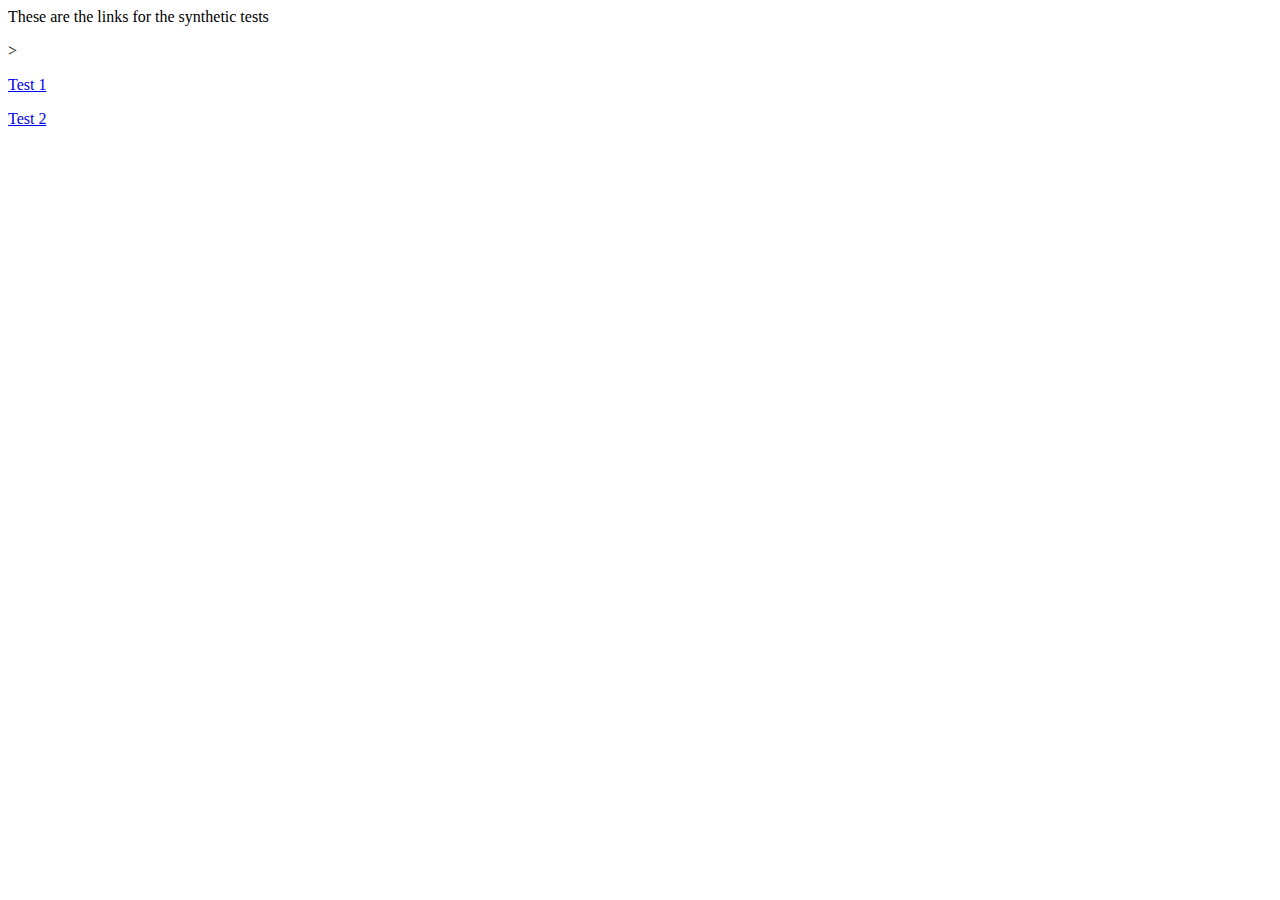
<file: sytest.html>
<html>
    <head>  
        <title>Synthetic Tests Links </title>
    </head>
    <body>
        <p>These are the links for the synthetic tests</p>> 
        <p><a href="https://pathway.lds.org/LangEval/Test?source=syread&provider=EC" target="blank">Test 1</a></p>
        <p><a href="https://pathway.lds.org/LangEval/Test?source=sywrite&provider=EC" target="blank">Test 2</a></p>   
    </body>
</html>
</file>
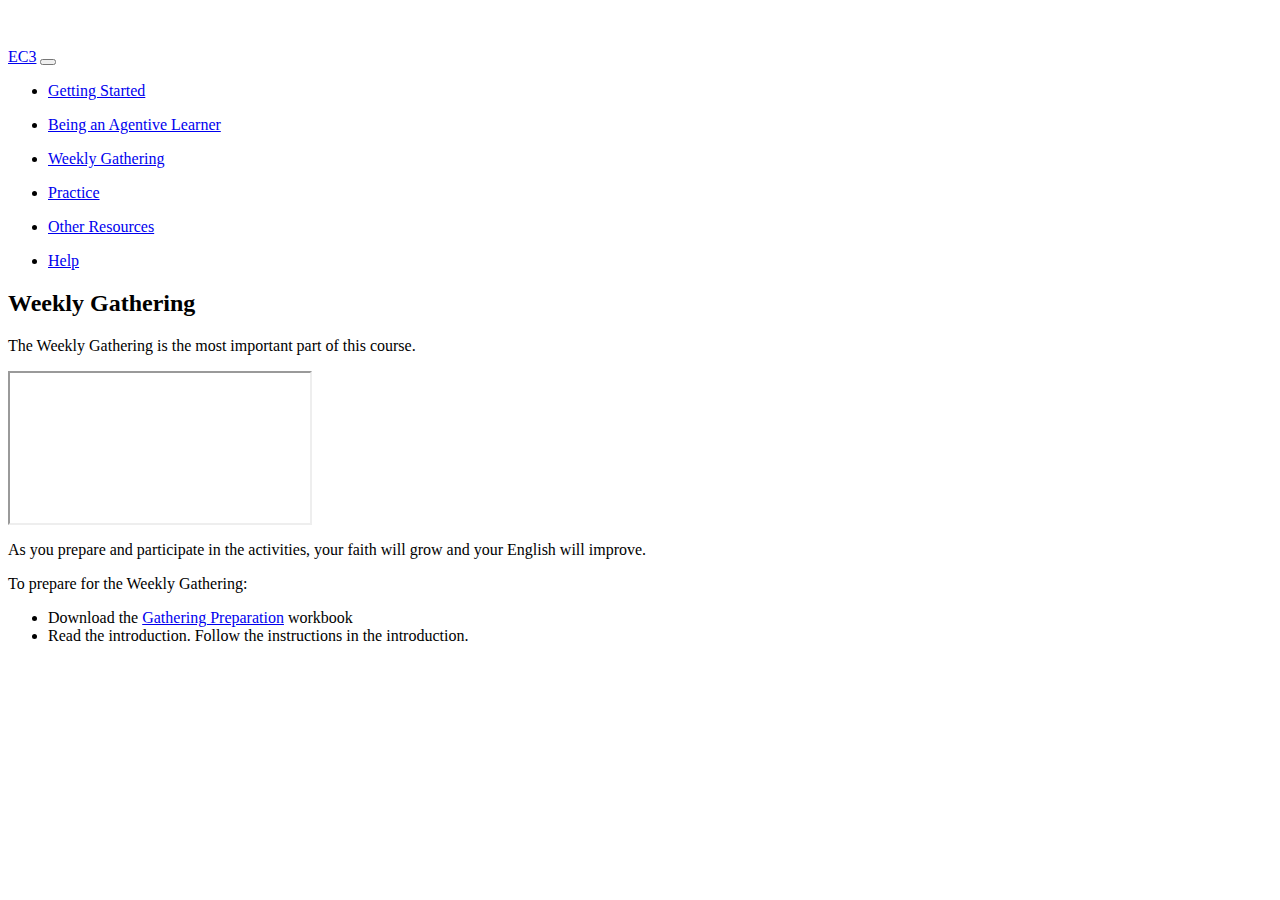
<file: weeklyGathering.html>
<html lang="en">

<head>
    <meta charset="utf-8">
    <title>EnglishConnect 3</title>
    <meta name="English Connect 3" content="English as a second language">
    <meta name="DidymusBenson" content="BYU-Idaho">
    <meta name="viewport" content="width=device-width, initial-scale=1, shrink-to-fit=no">
    <!-- BOOTSTRAP -->
    <link rel="stylesheet" href="https://maxcdn.bootstrapcdn.com/bootstrap/4.0.0-beta/css/bootstrap.min.css" integrity="sha384-/Y6pD6FV/Vv2HJnA6t+vslU6fwYXjCFtcEpHbNJ0lyAFsXTsjBbfaDjzALeQsN6M"
        crossorigin="anonymous">
    <link rel="stylesheet" href="./style.css">
</head>

<body id="top">
    <!-- Separate conainer for the nav -->
    <div class="container fixed-top">
        <nav class="navbar row  navbar-expand-lg navbar-light  " style="background-color: #ffffff;">
            <a class="navbar-brand " href="./index.html">EC3</a>
            <button class="navbar-toggler" type="button" data-toggle="collapse" data-target="#navbarSupportedContent" aria-controls="navbarSupportedContent"
                aria-expanded="false" aria-label="Toggle navigation">
                <span class="navbar-toggler-icon"></span>
            </button>
            <div class="collapse navbar-collapse" id="navbarSupportedContent">
                <ul class="navbar-nav ml-auto">
                    <li class="nav-item">
                        <a class="nav-link" href="./gettingStarted.html">Getting Started</a>
                    </li>
                </ul>
                <ul class="navbar-nav ml-auto">
                    <li class="nav-item">
                        <a class="nav-link" href="./beingAnAgentiveLearner.html">Being an Agentive Learner</a>
                    </li>
                </ul>
                <ul class="navbar-nav ml-auto">
                    <li class="nav-item">
                        <a class="nav-link" href="#weekly_gathering">Weekly Gathering</a>
                    </li>
                </ul>
                <ul class="navbar-nav ml-auto">
                    <li class="nav-item">
                        <a class="nav-link" href="./practice.html">Practice</a>
                    </li>
                </ul>
                <ul class="navbar-nav ml-auto">
                    <li class="nav-item ">
                        <a class="nav-link" href="./otherResources.html">Other Resources</a>
                    </li>
                </ul>
                <ul class="navbar-nav ml-auto">
                    <li class="nav-item dark-bg">
                        <a class="nav-link" target="_blank" href="https://byui.az1.qualtrics.com/jfe/form/SV_6QhmgO7v782ZADb">Help</a>
                    </li>
                </ul>
            </div>
        </nav>
    </div>

    <!-- Container for the body -->
    <div class="container mt-5">

        <div class="row justify-content-center">
            <div class="col-md-12 col-lg-10">
                <h2 class="anchorfix" id="weekly_gathering">Weekly Gathering</h2>

                <p>The Weekly Gathering is the most important part of this course.</p>
                <div class=" embed-responsive embed-responsive-16by9">
                    <iframe class="embed-responsive-item" src="https://cdnapisec.kaltura.com/p/1157612/sp/115761200/embedIframeJs/uiconf_id/30858002/partner_id/1157612?iframeembed=true&playerId=kaltura_player&entry_id=0_x0os6fmc&flashvars[streamerType]=auto"
                        allowfullscreen></iframe>
                </div>

                <p>As you prepare and participate in the activities, your faith will grow and your English will improve.</p>

                <p>To prepare for the Weekly Gathering:</p>
                <ul>
                    <li>Download the
                        <a href="EC3_WeeklyGatheringPreparation_Block3.pdf" target="_blank">Gathering Preparation</a> workbook</li>
                    <li>Read the introduction. Follow the instructions in the introduction.</li>
                </ul>
             <!--   <h3>Preview New Gathering Format</h3>
<p>We are making some changes to the Gathering lessons. Please use these lessons for the Weekly Gatherings.</p>
<table border="0">
<tbody>
<tr>
<td>Week 1</td>
<td>Week 2</td>
<td>Week 3</td>
<td>Week 4</td>
<td>Week 5</td>
<td>Week 6</td>
<td>Week 7</td>
</tr>
<tr>
<td>Week 8</td>
<td>Week 9</td>
<td>Week 10</td>
<td>Week 11</td>
<td>Week 12</td>
<td>Week 13</td>
<td>Week 14</td>
</tr>
</tbody>
</table> -->

            </div>
        </div>

        <!-- container -->
    </div>



    <!-- OPTIONAL JAVASCRIPT? -->
    <script src="https://ajax.googleapis.com/ajax/libs/jquery/3.2.1/jquery.min.js"></script>
    <!--     <script src="https://code.jquery.com/jquery-3.2.1.slim.min.js" integrity="sha384-KJ3o2DKtIkvYIK3UENzmM7KCkRr/rE9/Qpg6aAZGJwFDMVNA/GpGFF93hXpG5KkN" crossorigin="anonymous"></script> -->
    <script src="https://cdnjs.cloudflare.com/ajax/libs/popper.js/1.11.0/umd/popper.min.js" integrity="sha384-b/U6ypiBEHpOf/4+1nzFpr53nxSS+GLCkfwBdFNTxtclqqenISfwAzpKaMNFNmj4"
        crossorigin="anonymous"></script>
    <script src="https://maxcdn.bootstrapcdn.com/bootstrap/4.0.0-beta/js/bootstrap.min.js" integrity="sha384-h0AbiXch4ZDo7tp9hKZ4TsHbi047NrKGLO3SEJAg45jXxnGIfYzk4Si90RDIqNm1"
        crossorigin="anonymous"></script>
    <script src="./script.js"></script>
</body>

</html>
</file>
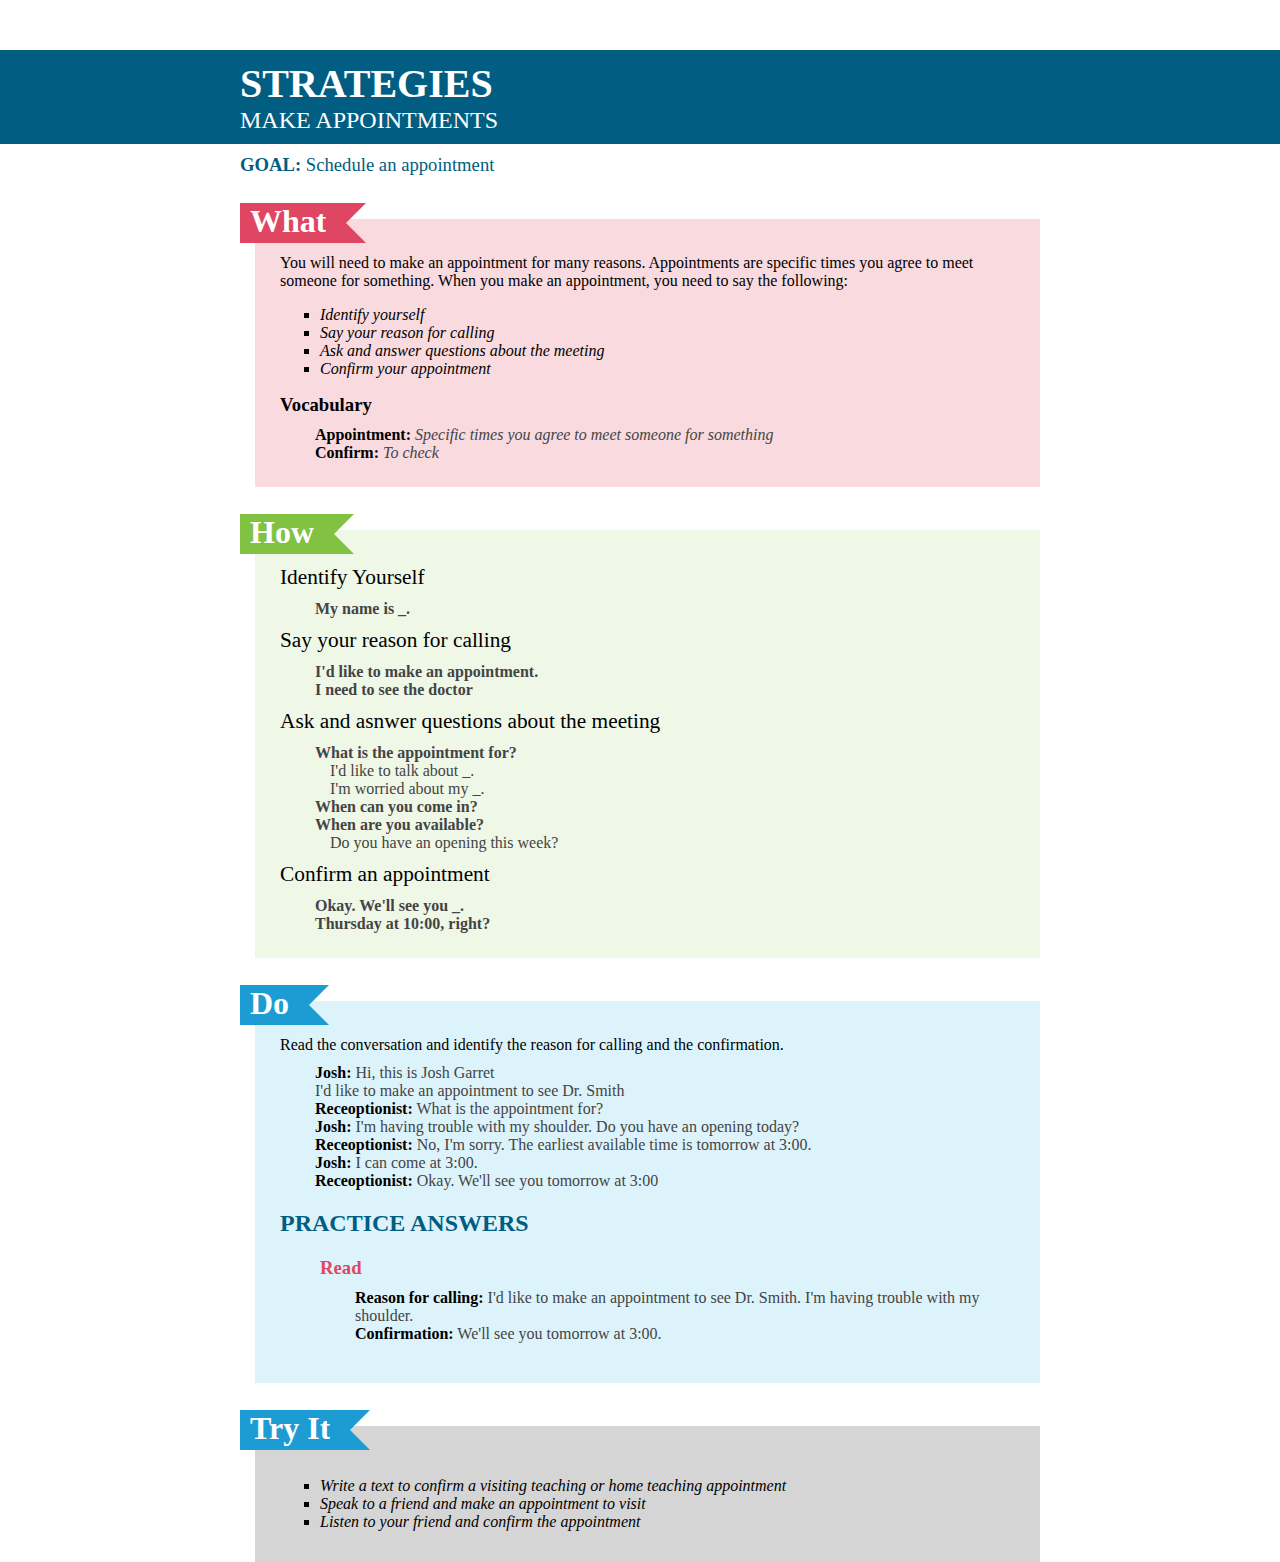
<file: strategies/strategies.html>
<html>

<head>

    <link href="./strategies.css" rel="stylesheet" type="text/css">
<title>Strategies</title>
</head>

<body>

    <div class="dark-blue banner">
        <div class="main">
            <h1>STRATEGIES</h1>
            <h2>MAKE APPOINTMENTS</h2></div>
    </div>
    <div class="banner-sub main text-dark-blue"><strong>GOAL:</strong> Schedule an appointment</div>

    <div class="main">
        <h2 class="flag pink-flag pink">What</h2>
        <div class="callout light-pink">
            <p>You will need to make an appointment for many reasons. Appointments are specific times you agree to meet someone for something. When you make an appointment, you need to say the following:</p>
            <ul>
                <li>Identify yourself</li>
                <li>Say your reason for calling</li>
                <li>Ask and answer questions about the meeting</li>
                <li>Confirm your appointment</li>
            </ul>
            <h3>Vocabulary</h3>
            <div class="aside">
                <p><strong>Appointment:</strong><em> Specific times you agree to meet someone for something</em></p>
                <p><strong>Confirm:</strong> <em>To check </em></p>
            </div>
        </div>
        <h2 class="flag green-flag green">How</h2>
        <div class="callout light-green">
            <h4>Identify Yourself</h4>
            <div class="aside">
            <p class="bold">My name is _.</p>
                </div>
            <h4>Say your reason for calling</h4>
            <div class="aside">
            <p  class="bold">I'd like to make an appointment.</p>
            <p  class="bold">I need to see the doctor</p>
            </div>
            <h4>Ask and asnwer questions about the meeting</h4>
            <div class="aside">
            <p  class="bold">What is the appointment for?</p>
            <p class="indent">I'd like to talk about _.</p>
            <p class="indent">I'm worried about my _.</p>
            <p  class="bold">When can you come in?</p>
            <p  class="bold">When are you available?</p>
            <p class="indent">Do you have an opening this week?</p>
            </div>
            <h4>Confirm an appointment</h4>
            <div class="aside">
            <p  class="bold">Okay. We'll see you _.</p>
            <p  class="bold">Thursday at 10:00, right?</p>
            </div>
        </div>
        <h2 class="flag blue-flag blue">Do</h2>
        <div class="callout light-blue">
            <p>Read the conversation and identify the reason for calling and the confirmation.</p>
            <div class="aside">
                <p><strong>Josh:</strong> Hi, this is Josh Garret</p>
                <p>I'd like to make an appointment to see Dr. Smith</p>
                <p><strong>Receoptionist:</strong> What is the appointment for?</p>
                <p><strong>Josh:</strong> I'm having trouble with my shoulder. Do you have an opening today?</p>
                <p><strong>Receoptionist:</strong> No, I'm sorry. The earliest available time is tomorrow at 3:00.</p>
                <p><strong>Josh:</strong> I can come at 3:00.</p>
                <p><strong>Receoptionist:</strong> Okay. We'll see you tomorrow at 3:00</p>
            </div>
            <h2 class="text-dark-blue">PRACTICE ANSWERS</h2>
            <div class="callout">
                <h3 class="text-pink">Read</h3>
                <div class="aside">
                    <p><strong>Reason for calling:</strong> I'd like to make an appointment to see Dr. Smith. I'm having trouble with my shoulder.</p>
                    <p><strong>Confirmation:</strong> We'll see you tomorrow at 3:00.</p>
                </div>

        </div>
        </div>
        <h2 class="flag blue-flag blue">Try It</h2>
        <div class="callout light-grey">
            <ul>
                <li>Write a text to confirm a visiting teaching or home teaching appointment</li>
                <li>Speak to a friend and make an appointment to visit</li>
                <li>Listen to your friend and confirm the appointment</li>
            </ul> 
        </div>
        
    </div>
</body>

</html>
</file>
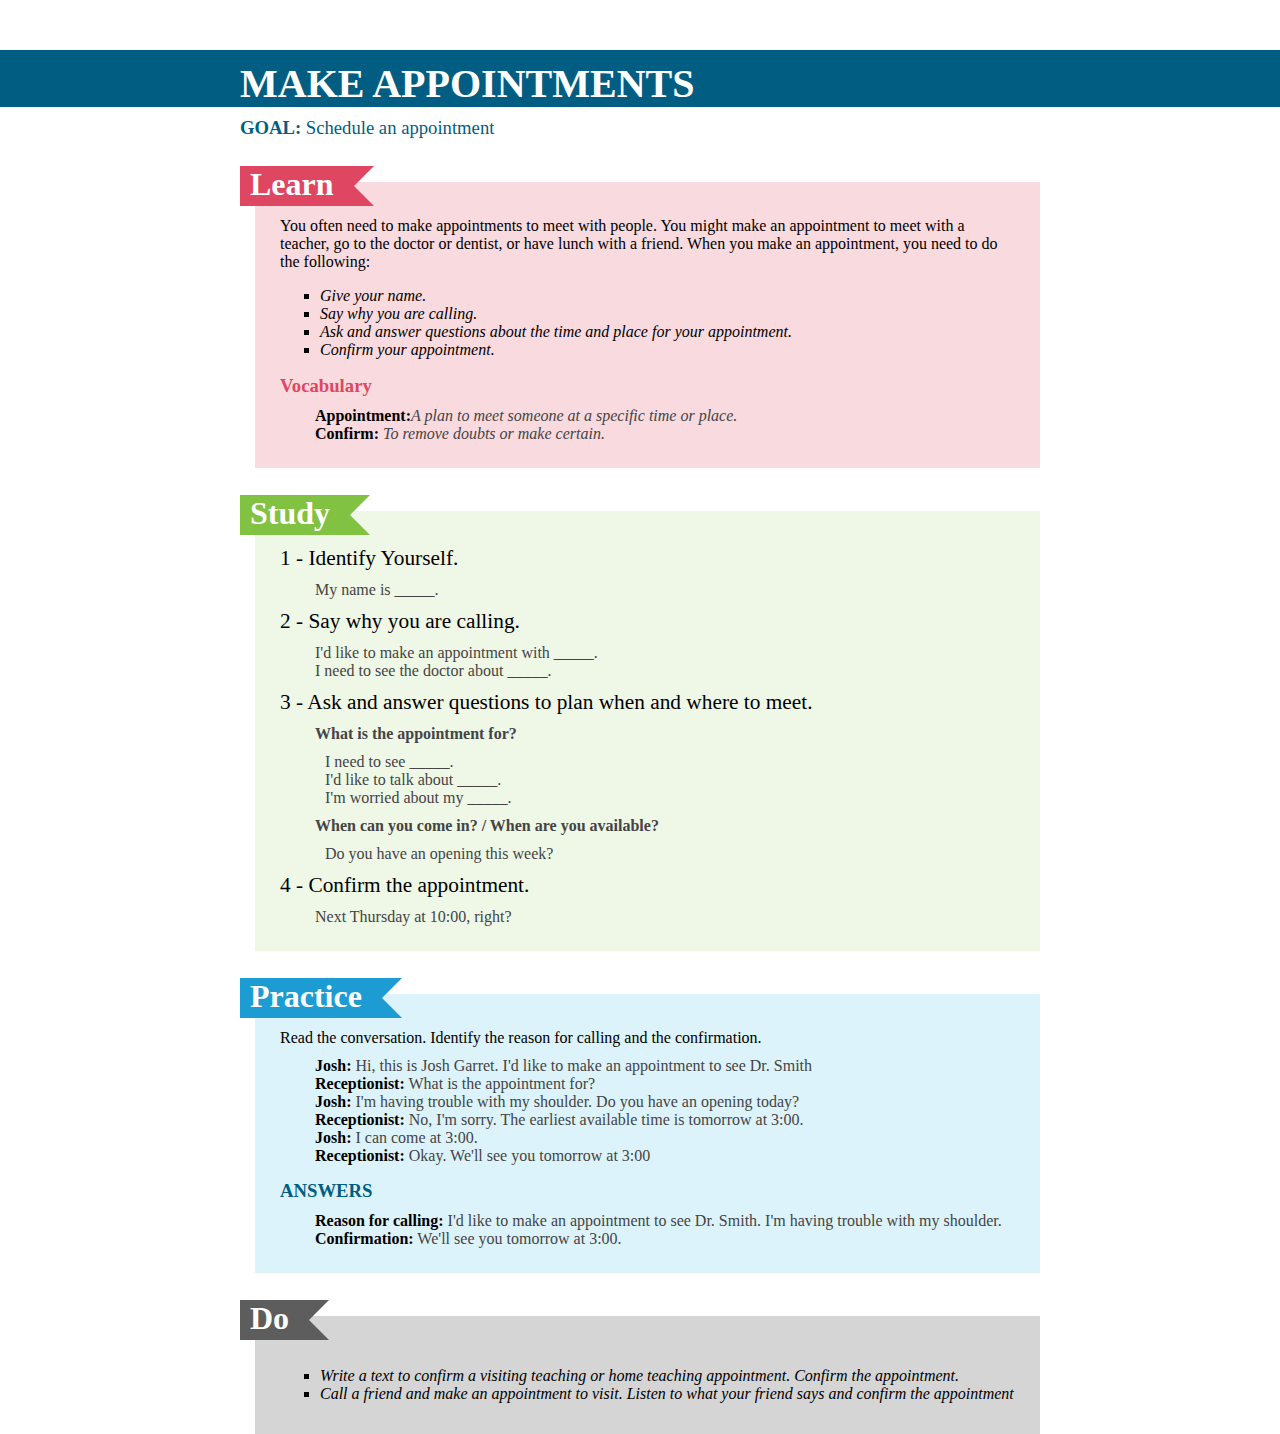
<file: strategies/strategiesV2.html>
<html>

    <head>

        <link href="./strategies.css" rel="stylesheet" type="text/css">
        <title>Strategies</title>
    </head>

    <body>

        <div class="dark-blue banner">
            <div class="main">
                <h1>MAKE APPOINTMENTS</h1>
                <!--<h2>GOAL: Schedule an appointment</h2>-->
                </div>
        </div>
       <div class="banner-sub main text-dark-blue"><strong>GOAL:</strong> Schedule an appointment</div>

        <div class="main">
            <h2 class="flag pink-flag pink">Learn</h2>
            <div class="callout light-pink">
                <p>You often need to make appointments to meet with people. You might make an appointment to meet with a teacher, go to the doctor or dentist, or have lunch with a friend. When you make an appointment, you need to do the following:</p>
                <ul>
                    <li>Give your name.</li>
                    <li>Say why you are calling.</li>
                    <li>Ask and answer questions about the time and place for your appointment.</li>
                    <li>Confirm your appointment.</li>
                </ul>
                <h3 class="text-pink">Vocabulary</h3>
                <div class="aside">
                    <p><strong>Appointment:</strong><em>A plan to meet someone at a specific time or place.</em></p>
                    <p><strong>Confirm:</strong> <em>To remove doubts or make certain.</em></p>
                </div>
            </div>
            <h2 class="flag green-flag green">Study</h2>
            <div class="callout light-green">
                <h4>1 - Identify Yourself.</h4>
                <div class="aside">
                    <p>My name is _____.</p>
                </div>
                <h4>2 - Say why you are calling.</h4>
                <div class="aside">
                    <p>I'd like to make an appointment with _____.</p>
                    <p>I need to see the doctor about _____.</p>
                </div>
                <h4>3 - Ask and answer questions to plan when and where to meet.</h4>
                <div class="aside">
                    <p class="bold">What is the appointment for?</p>
                    <div class="aside_small">
                    <p>I need to see _____.</p>
                    <p>I'd like to talk about _____.</p>
                    <p>I'm worried about my _____.</p>
                    </div>
                    <p class="bold">When can you come in? / When are you available?</p>
                    <div class="aside_small"
                    <p>Do you have an opening this week?</p>
                    </div>
                </div>
                <h4>4 - Confirm the appointment.</h4>
                <div class="aside">
                    <p >Next Thursday at 10:00, right?</p>
                </div>
            </div>
            <h2 class="flag blue-flag blue">Practice</h2>
            <div class="callout light-blue">
                <p>Read the conversation. Identify the reason for calling and the confirmation.</p>
                <div class="aside">
                    <p><strong>Josh:</strong> Hi, this is Josh Garret. I'd like to make an appointment to see Dr. Smith</p>
                    <p><strong>Receptionist:</strong> What is the appointment for?</p>
                    <p><strong>Josh:</strong> I'm having trouble with my shoulder. Do you have an opening today?</p>
                    <p><strong>Receptionist:</strong> No, I'm sorry. The earliest available time is tomorrow at 3:00.</p>
                    <p><strong>Josh:</strong> I can come at 3:00.</p>
                    <p><strong>Receptionist:</strong> Okay. We'll see you tomorrow at 3:00</p>
                </div>
                <h3 class="text-dark-blue">ANSWERS</h3>
                    <div class="aside">
                        <p><strong>Reason for calling:</strong> I'd like to make an appointment to see Dr. Smith. I'm having trouble with my shoulder.</p>
                        <p><strong>Confirmation:</strong> We'll see you tomorrow at 3:00.</p>
                    </div>
            </div>
            <h2 class="flag grey-flag grey">Do</h2>
            <div class="callout light-grey">
                <ul>
                    <li>Write a text to confirm a visiting teaching or home teaching appointment. Confirm the appointment.</li>
                    <li>Call a friend and make an appointment to visit. Listen to what your friend says and confirm the appointment</li>
                </ul> 
            </div>

        </div>
    </body>

</html>
</file>
<file: style.css>
body {
    padding-top: 40px;
}

.navbar-collapse {
    justify-content: center;
}

.card {
    background-color: hsl(0, 0%, 40%);
}





/*.pathway-green {
    background-color: rgb(107, 165, 57)
}

.pathway-purple {
    background-color: rgb(136, 88, 159)
}

.pathway-red {
    background-color: rgb(237, 88, 92)
}

.pathway-orange {
    background-color: rgb(228, 86, 29)
}

.pathway-blue {
    background-color: rgb(10, 160, 164)
}

.pathway-yellow {
    background-color: rgb(251, 204, 41)
}*/

h3 {
    font-size: 1.35rem;
}

h3 img {
    margin-right: 5px;
}

button a {
    color: #333333;
}

button a:hover {
    color: #111;
}

.container:last-of-type {
    margin-bottom: 200px;
}

img {
    width: 75%;
}

button a {
    padding: 10px;
    /*    font-size: 25px;*/
}



.card button img {
    height: 25px;
    width: 25px;
    vertical-align: middle;
}

.card .btn {
    padding: 0;
}

.card img {
    height: 35px;
    width: 35px;
}

.card h4 {
    min-width: 50px;
    font-size: 25px;
    line-height: 35px;
    text-align: center;
}

.card h6 {
    font-size: 15px;
}

.card table {
    text-align: Center;
    width: 100%;
    color: white;
}

.smallCard {
    max-width: 75%;
}
</file>
<file: strategies/strategies.css>
/*PAGE SETUP*/
* {
    font-family: "Open Sans";
}
body{margin:0;}
.main{width:800px; margin:0 auto;}

/********CUSTOM CLASSES*************/
.green{background-color:#82C242;}
.dark-blue{background-color:#015E82;}
.text-dark-blue{color:#015E82;}
.blue{background-color:#1D9CD4;}
.grey{background-color:#5d5d5d;}
.pink{background-color:#df4661;}
.text-pink{color:#df4661;}
.light-grey{background-color:#d5d5d5;}

.light-blue{background-color:#ddf3fb;}

.light-pink{background-color:#f8dadf;}
.light-green{background-color:#eff7e7;}

.callout{
padding-top:35px; margin-top:-50px;  padding-left:25px; padding-right:25px; margin-left:15px; padding-bottom:15px;  
}

.callout ul{list-style-type:square;}
.callout ul li{font-style:italic;}
.callout p {margin:0;}

.aside{margin-left:35px;margin-top:10px;margin-bottom:10px;color:#444}
.aside_small{margin-left:10px;margin-top:10px;margin-bottom:10px;color:#444}
.aside strong{color:black;}

.bold{font-weight:bold;}
.indent{padding-left:15px;}

.banner{color:white;margin-top:50px;color:;}
.banner h1{margin:0;padding-top:10px; font-size: 30pt;}
.banner h2{margin:0;padding-bottom:10px;font-weight:normal;}
.banner-sub{margin-top:10px;font-size:14pt;}

.flag{display:inline-block; padding:0px 10px; font-size:24pt;height:40px;}
.green-flag::after{    
    position:absolute;
    content: "";
    float: left;
    border: 20px solid #82C242;
    border-right-color: transparent;}
.blue-flag::after{    
    position:absolute;
    content: "";
    float: left;
    border: 20px solid #1D9CD4;
    border-right-color: transparent;}
.pink-flag::after{    
    position:absolute;
    content: "";
    float: left;
    border: 20px solid #df4661;
    border-right-color: transparent;}
.grey-flag::after{    
    position:absolute;
    content: "";
    float: left;
    border: 20px solid #5d5d5d;
    border-right-color: transparent;}

h2{color:white;}
h3{margin:0; margin-top:15px;}
h4{margin:0px;font-weight:normal;font-size:16pt}
</file>
